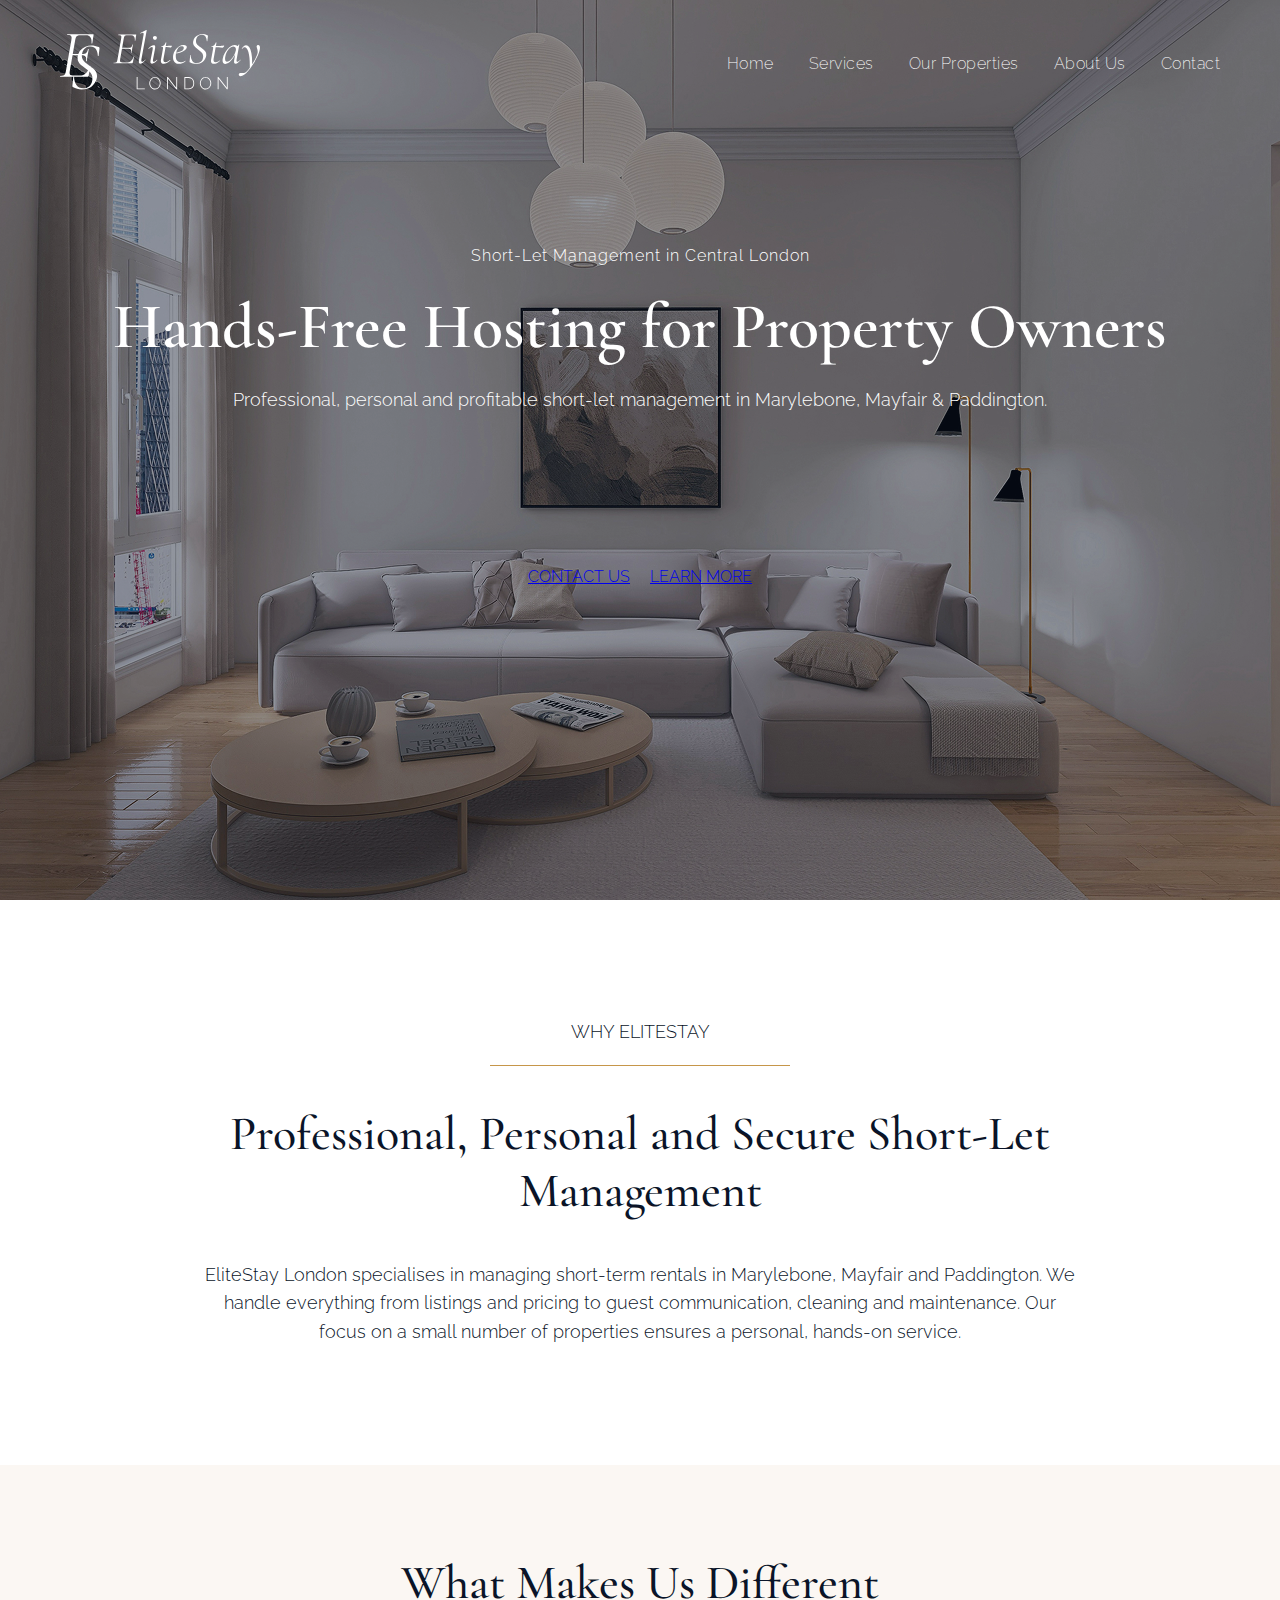
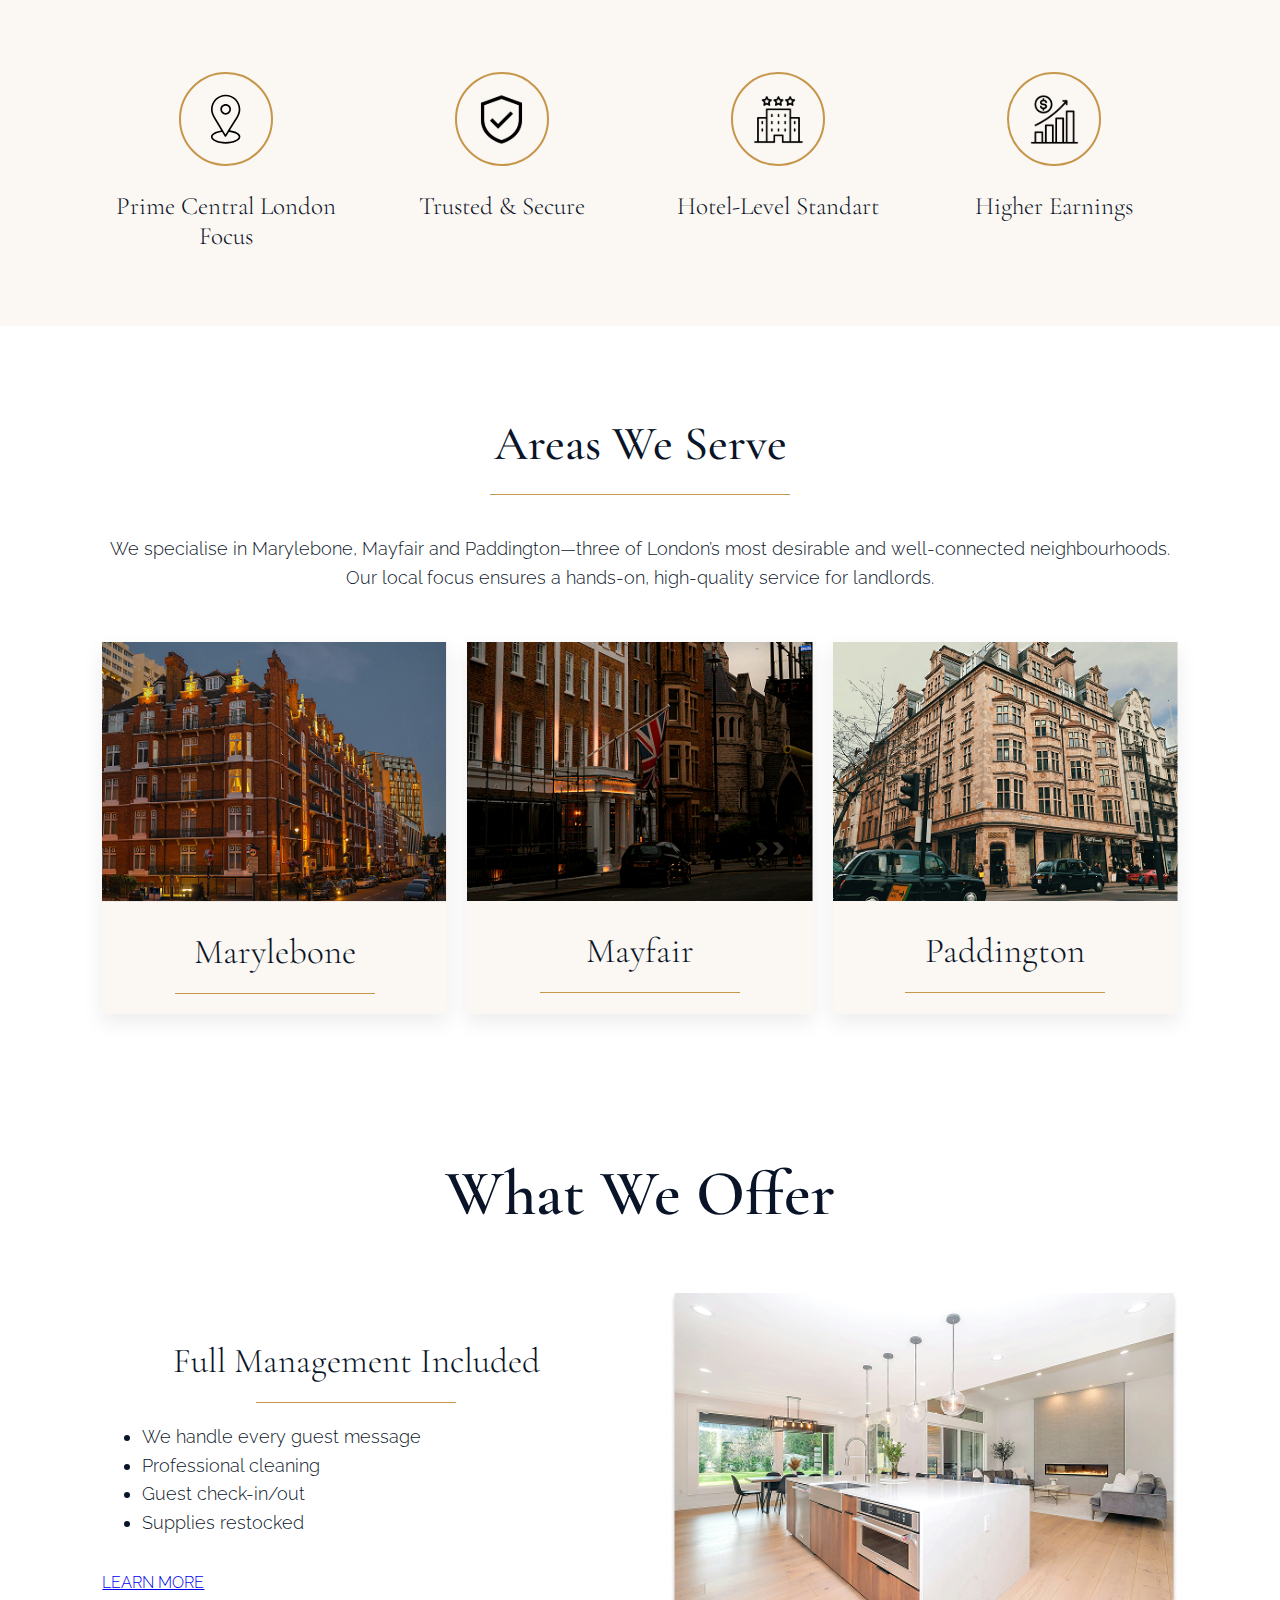
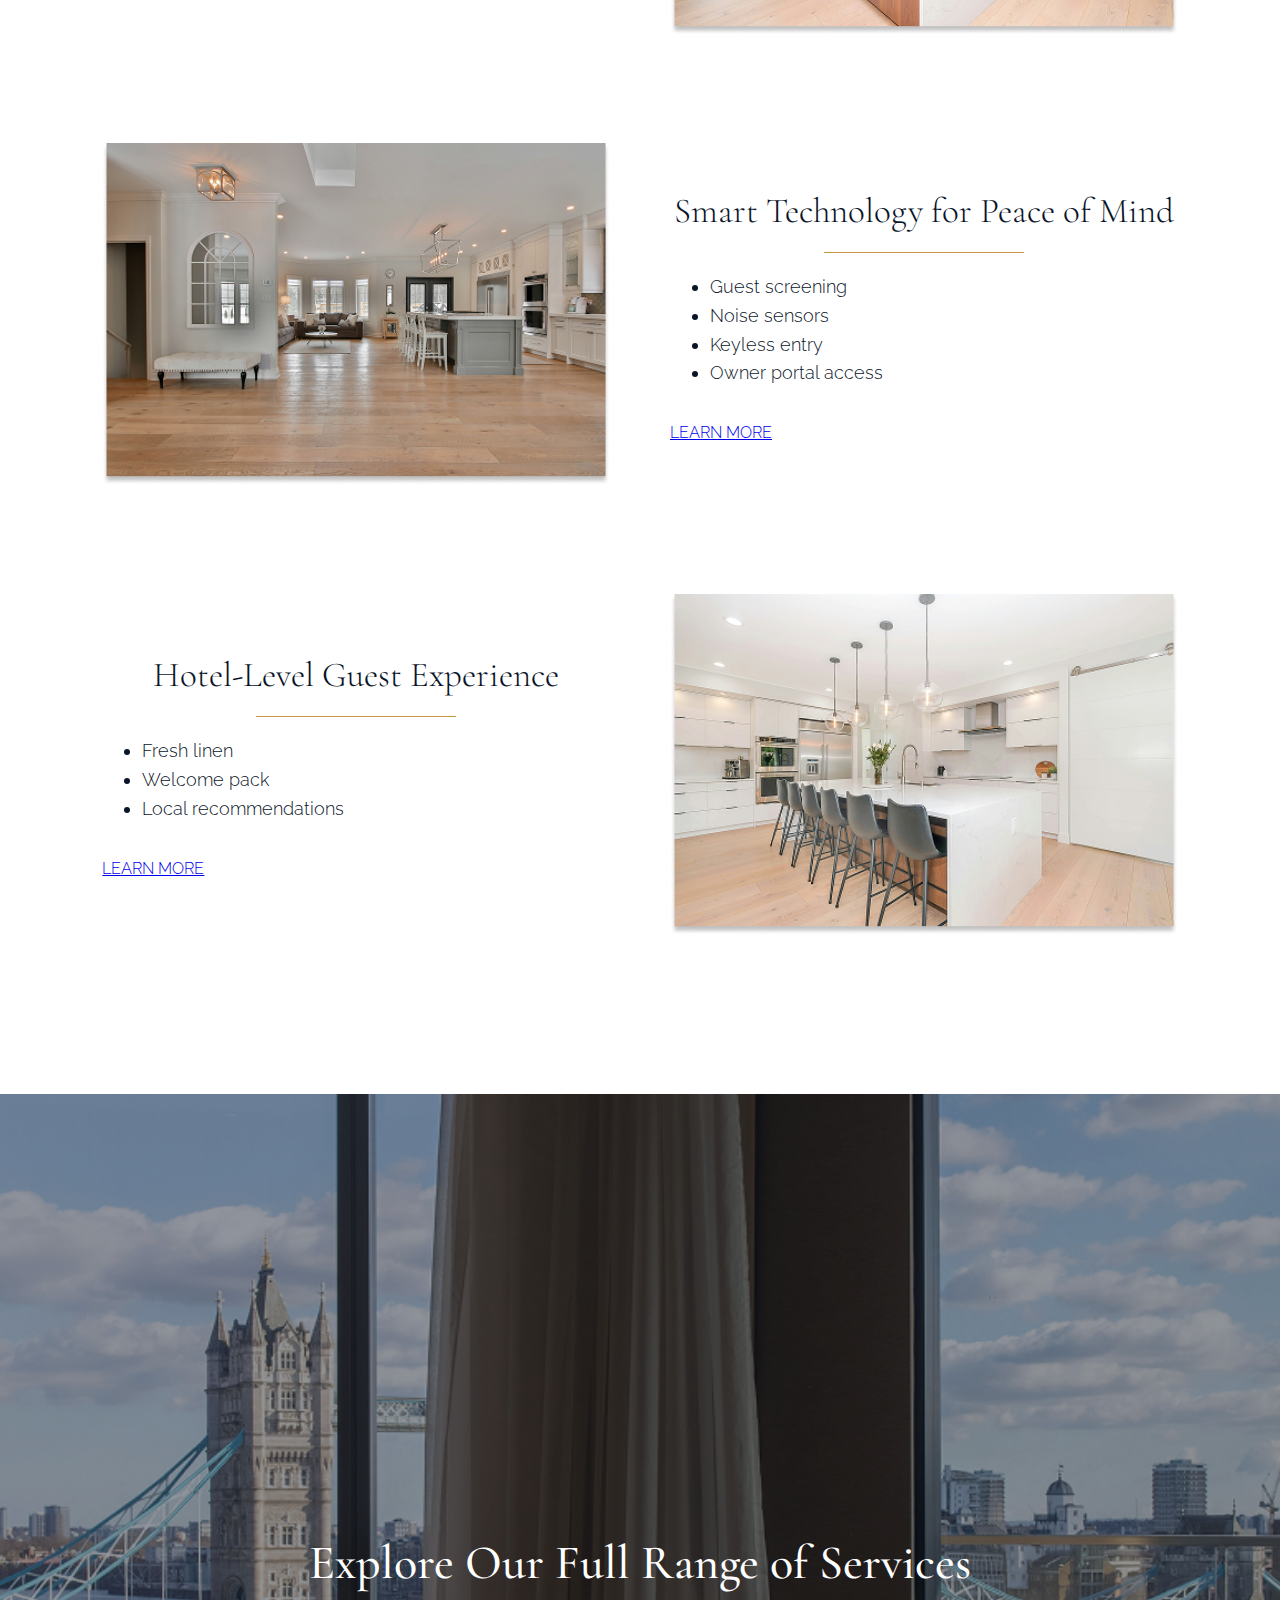
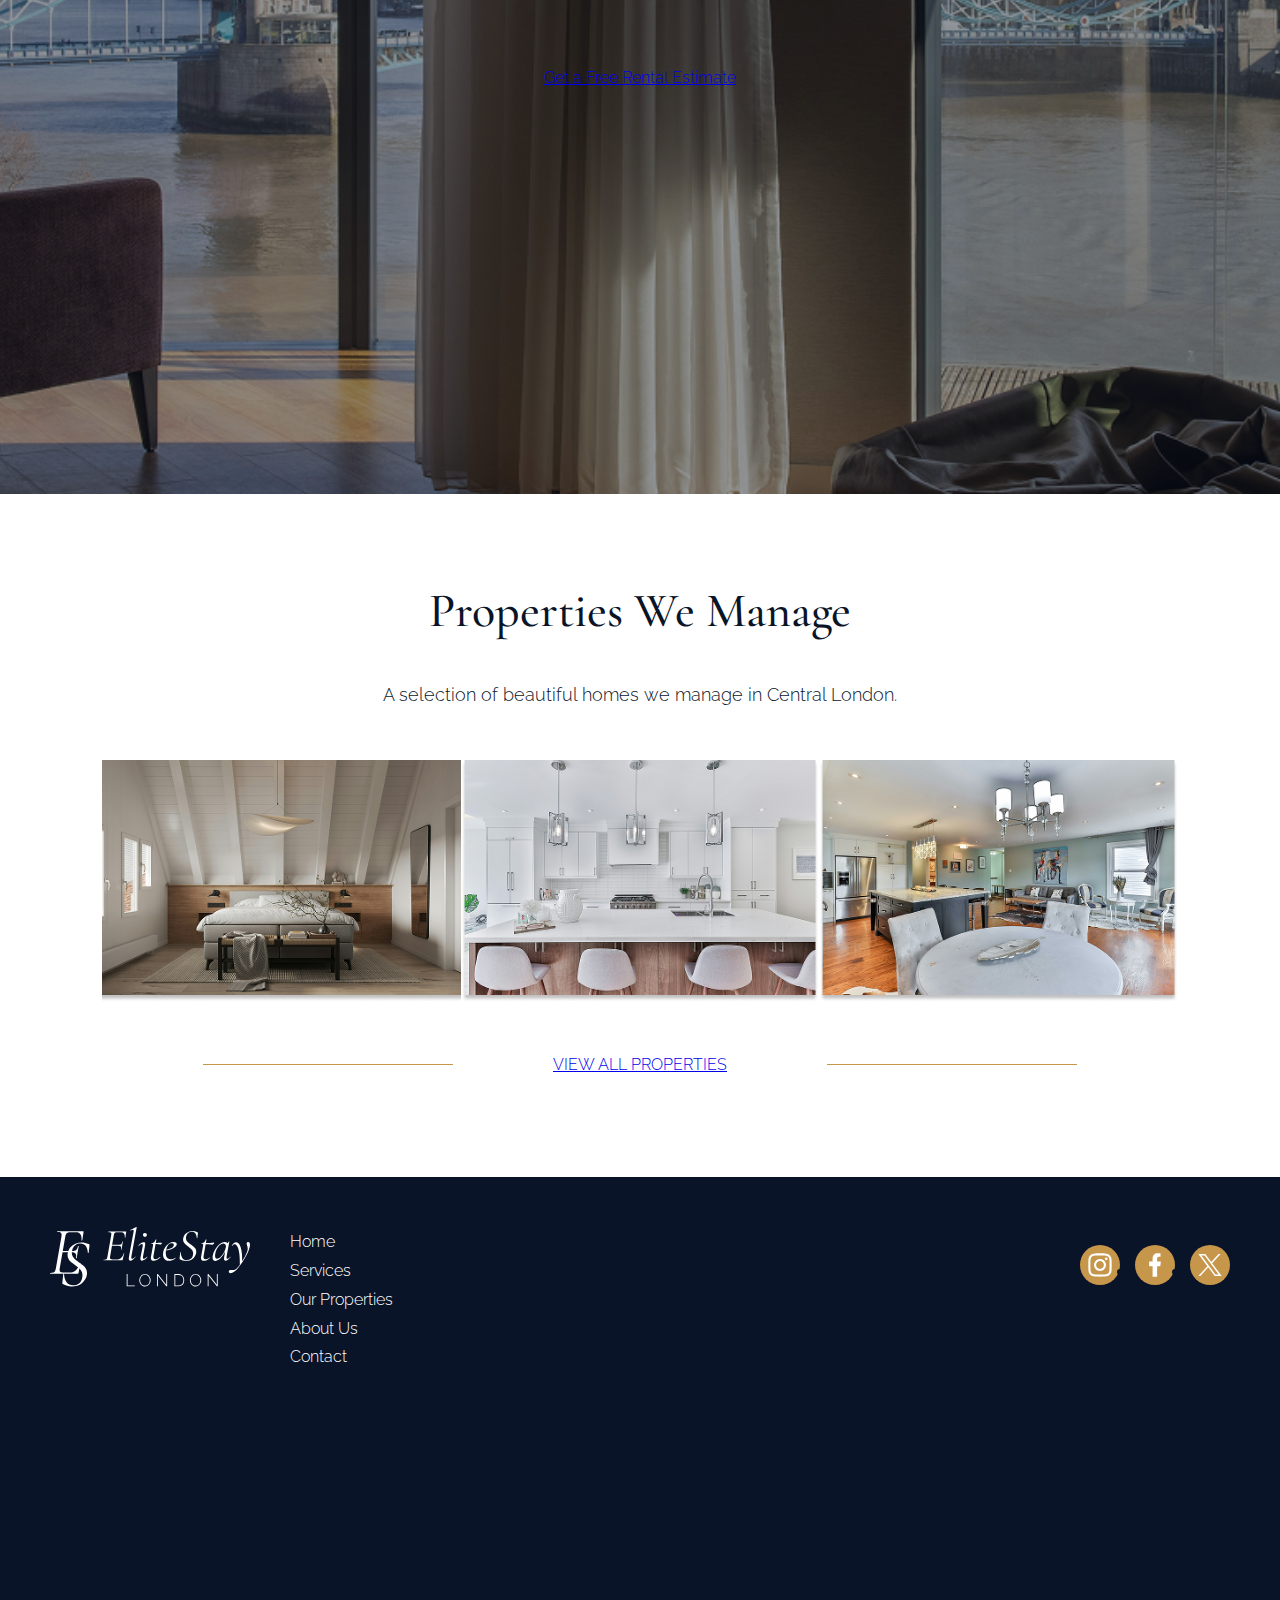
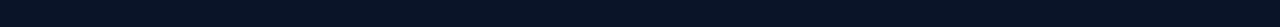
<file: index.html>
<!DOCTYPE html>
<html lang="en">
    <head>
        <meta charset="UTF-8" />
        <meta name="viewport" content="width=device-width, initial-scale=1.0">
        <title>EliteStay</title>
        <link rel="stylesheet" href="styles.css" />
        <link rel="preconnect" href="https://fonts.googleapis.com">
        <link rel="preconnect" href="https://fonts.gstatic.com" crossorigin>
        <link href="https://fonts.googleapis.com/css2?family=Cormorant+Garamond:ital,wght@0,300..700;1,300..700&family=Raleway:ital,wght@0,100..900;1,100..900&display=swap" rel="stylesheet">
    </head>
    <body>
        <header class="hero">
            <nav class="navbar">
              <a href="index.html"><img class="logo" src="assets/icons/logo.svg" /></a>
              <ul class="nav-links">
                <li><a href="index.html">Home</a></li>
                <li><a href="services.html">Services</a></li>
                <li><a href="properties.html">Our Properties</a></li>
                <li><a href="about.html">About Us</a></li>
                <li><a href="contact.html">Contact</a></li>
              </ul>
              <div class="hamburger" id="hamburger">
                &#9776;
              </div>
            </nav>
          
            <div class="hero-content">
              <p class="hero-label">Short-Let Management in Central London</p>
              <h1 class="hero-title">Hands-Free Hosting for Property Owners</h1>
              <p class="hero-subtitle">
                Professional, personal and profitable short-let management in Marylebone, Mayfair & Paddington.
              </p>
          
              <div class="hero-buttons">
                <a class="btn-primary" href="services.html">CONTACT US</a>
                <a class="btn-secondary" href="about.html">LEARN MORE</a>
              </div>
            </div>
          </header>
        <main>
            <section class="why-elitestay">
                <p class="why-elitestay-label">WHY ELITESTAY</p>
                <hr class="underline">
                <h2>Professional, Personal and Secure Short-Let Management</h2>
                <p class="intro">
                  EliteStay London specialises in managing short-term rentals in Marylebone, Mayfair and Paddington.
                  We handle everything from listings and pricing to guest communication, cleaning and maintenance.
                  Our focus on a small number of properties ensures a personal, hands-on service.
                </p>
            </section>
            <section class="features-section">
                <h2 class="features-title">What Makes Us Different</h2>
                <div class="features-container">
                    <div class="features-card">
                        <div class="feature-icon-wrap">
                            <img class="feature-icon" src="assets/icons/home/feature-1.svg" alt="">
                        </div>
                        <h3 class="feature-name">Prime Central London Focus</h3>
                    </div>
                    <div class="features-card">
                        <div class="feature-icon-wrap">
                            <img class="feature-icon" src="assets/icons/home/feature-2.svg" alt="">
                        </div>
                        <h3 class="feature-name">Trusted & Secure</h3>
                    </div>
                    <div class="features-card">
                        <div class="feature-icon-wrap">
                            <img class="feature-icon" src="assets/icons/home/feature-3.svg" alt="">
                        </div>
                        <h3 class="feature-name">Hotel-Level Standart</h3>
                    </div>
                    <div class="features-card">
                        <div class="feature-icon-wrap">
                            <img class="feature-icon" src="assets/icons/home/feature-4.svg" alt="">
                        </div>
                        <h3 class="feature-name">Higher Earnings</h3>
                    </div>
                </div>
            </section>
            <section class="areas-section">
                <div class="areas-text-container">
                    <h2 class="areas-section-title">Areas We Serve</h2>
                    <hr class="underline">
                    <p class="areas-text">We specialise in Marylebone, Mayfair and Paddington—three of London’s most desirable and well-connected neighbourhoods. Our local focus ensures a hands-on, high-quality service for landlords.</p>
                </div>
                <div class="areas-card-container">
                    <div class="areas-card">
                        <img class="area-img" src="assets/images/home/area-1.png" alt="" />
                        <h3 class="area-title">Marylebone</h3>
                        <hr class="area-underline">
                    </div>
                    <div class="areas-card">
                        <img class="area-img" src="assets/images/home/area-2.png" alt="" />
                        <h3 class="area-title">Mayfair</h3>
                        <hr class="area-underline">
                    </div>
                    <div class="areas-card">
                        <img class="area-img" src="assets/images/home/area-3.png" alt="" />
                        <h3 class="area-title">Paddington</h3>
                        <hr class="area-underline">
                    </div>
                </div>
            </section>
            <section class="offer-section">
                <h1 class="offer-section-title">What We Offer</h1>
                <div class="offer-row">
                    <div class="offer-text">
                        <h3>Full Management Included</h3>
                        <hr class="offer-underline">
                        <ul>
                            <li>We handle every guest message</li>
                            <li>Professional cleaning</li>
                            <li>Guest check-in/out</li>
                            <li>Supplies restocked</li>
                        </ul>
                        <a class="offer-link" href="services.html">LEARN MORE</a>
                    </div>
                    <div class="offer-img-container"><img class="offer-img" src="assets/images/home/offer-1.png" alt=""></div>
                </div>
                <div class="offer-row">
                    <div class="offer-img-container">
                        <img class="offer-img" src="assets/images/home/offer-2.png" alt="">
                    </div>
                    <div class="offer-text">
                        <h3>Smart Technology for Peace of Mind</h3>
                        <hr class="offer-underline">
                        <ul>
                            <li>Guest screening</li>
                            <li>Noise sensors</li>
                            <li>Keyless entry</li>
                            <li>Owner portal access</li>
                        </ul>
                        <a class="offer-link" href="services.html">LEARN MORE</a>
                    </div>
                </div>
                <div class="offer-row">
                    <div class="offer-text">
                        <h3>Hotel-Level Guest Experience</h3>
                        <hr class="offer-underline">
                        <ul>
                            <li>Fresh linen</li>
                            <li>Welcome pack</li>
                            <li>Local recommendations</li>
                        </ul>
                        <a class="offer-link" href="services.html">LEARN MORE</a>
                    </div>
                    <div class="offer-img-container">
                        <img class="offer-img" src="assets/images/home/offer-3.png" alt="">  
                    </div>
                </div>
            </section>
            <section class="CTA-section">
                <h2 class="CTA-title">Explore Our Full Range of Services</h2>
                <a class="CTA-link" href="services.html#calculator">Get a Free Rental Estimate</a>
            </section>
            <section class="examples-section">
                <h2 class="example-title">Properties We Manage</h2>
                <p>A selection of beautiful homes we manage in Central London.</p>
                <div class="examples-container">
                    <img src="assets/images/home/example-1.png" alt="">
                    <img src="assets/images/home/example-2.png" alt="">
                    <img src="assets/images/home/example-3.png" alt="">
                </div>
                <div class="examples-link-container">
                    <hr class="examples-underline">
                    <a class="examples-link" href="properties.html">VIEW ALL PROPERTIES</a>
                    <hr class="examples-underline">
                </div>
            </section>
        </main>
        <footer class="footer"> 
            <a href="index.html"><img class="footer-logo" src="assets/icons/logo.svg" /></a>
            <ul class="footer-nav-links">
                <li><a href="index.html">Home</a></li>
                <li><a href="services.html">Services</a></li>
                <li><a href="properties.html">Our Properties</a></li>
                <li><a href="about.html">About Us</a></li>
                <li><a href="contact.html">Contact</a></li>
              </ul>
              <ul class="footer-social-links">
                <li class="footer-social-item"><a class="footer-link" href="instagram.com"><img class="footer-icon" src="assets/icons/instagram.svg" alt="Instagram"></a></li>
                <li class="footer-social-item"><a class="footer-link" href="facebook.com"><img class="footer-icon" src="assets/icons/facebook.svg" alt="Facebook"></a></li>
                <li class="footer-social-item"><a class="footer-link" href="twitter.com"><img class="footer-icon" src="assets/icons/twitter.svg" alt="Twitter"></a></li>
              </ul>
        </footer>
    </body>
    <script>
        const hamburger = document.getElementById("hamburger");
        const navLinks = document.querySelector(".nav-links");
      
        hamburger.addEventListener("click", () => {
          navLinks.classList.toggle("active");
        });
      </script>
</html>
</file>
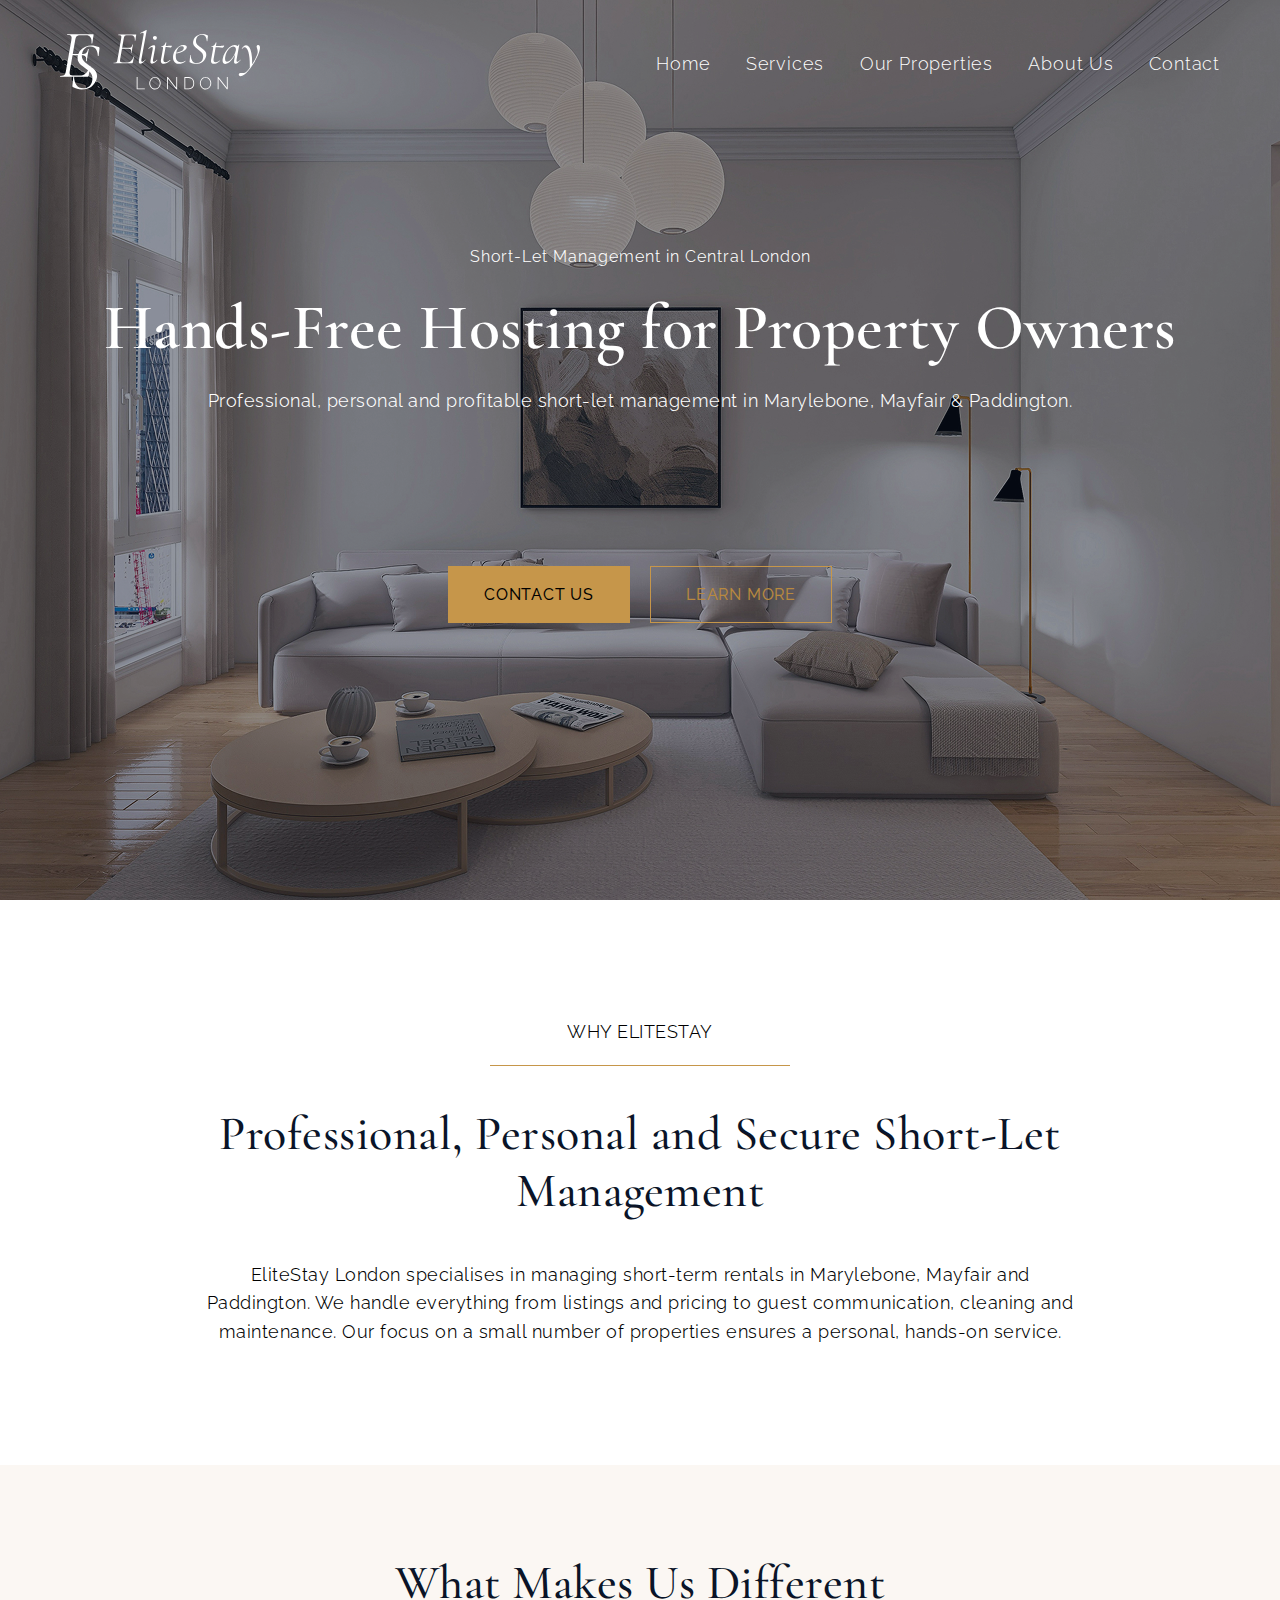
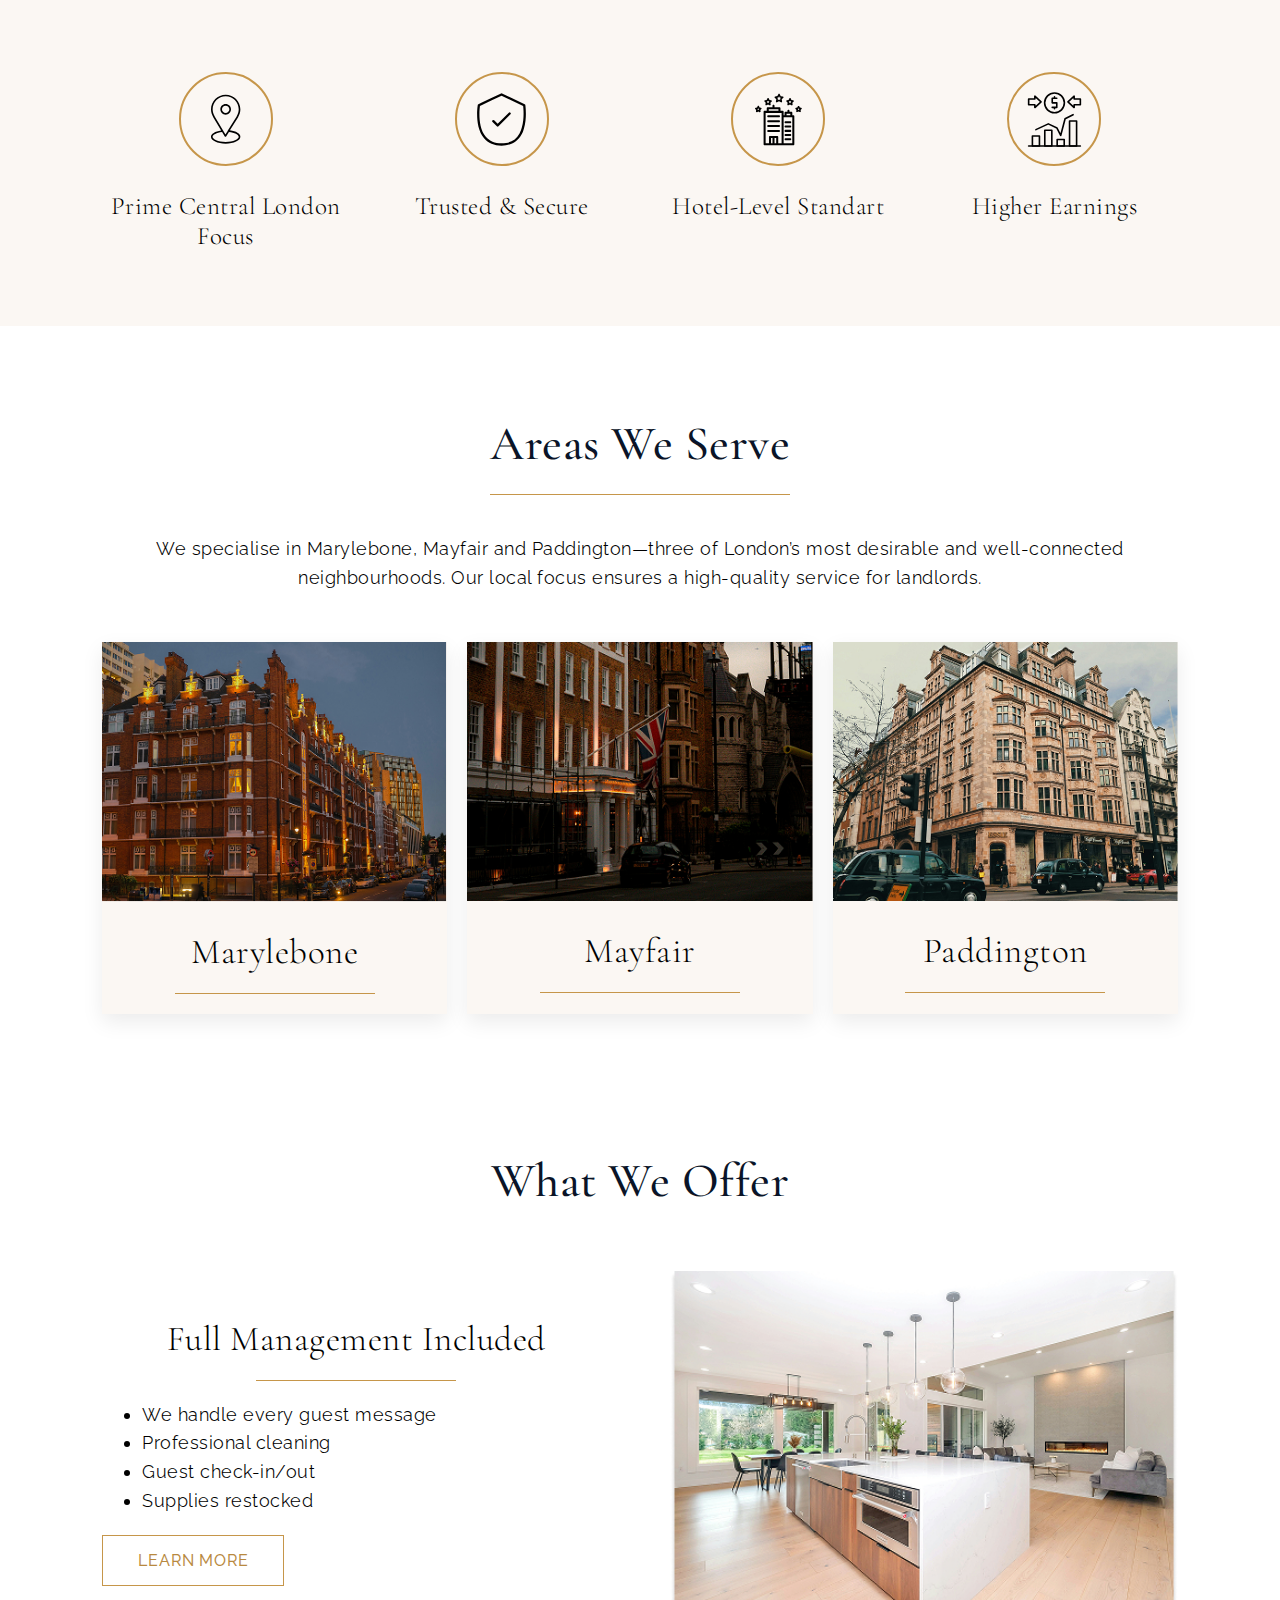
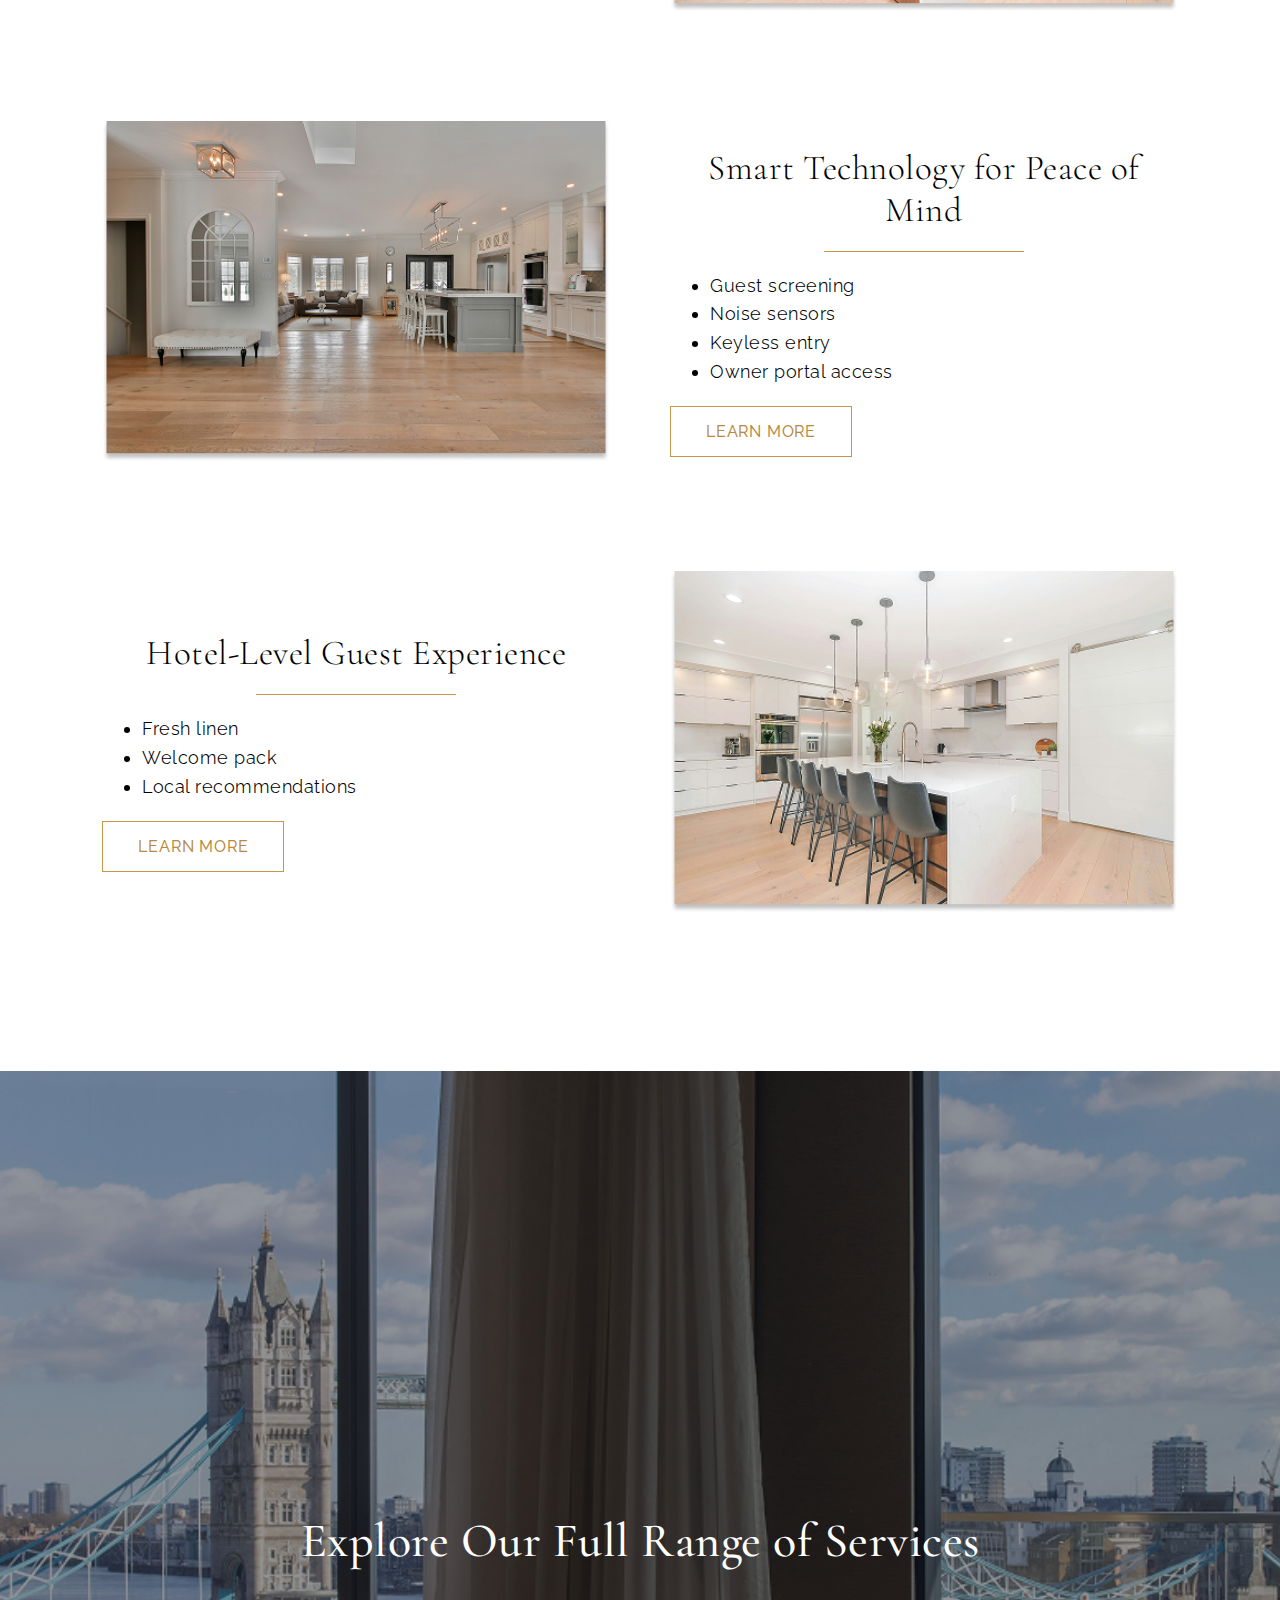
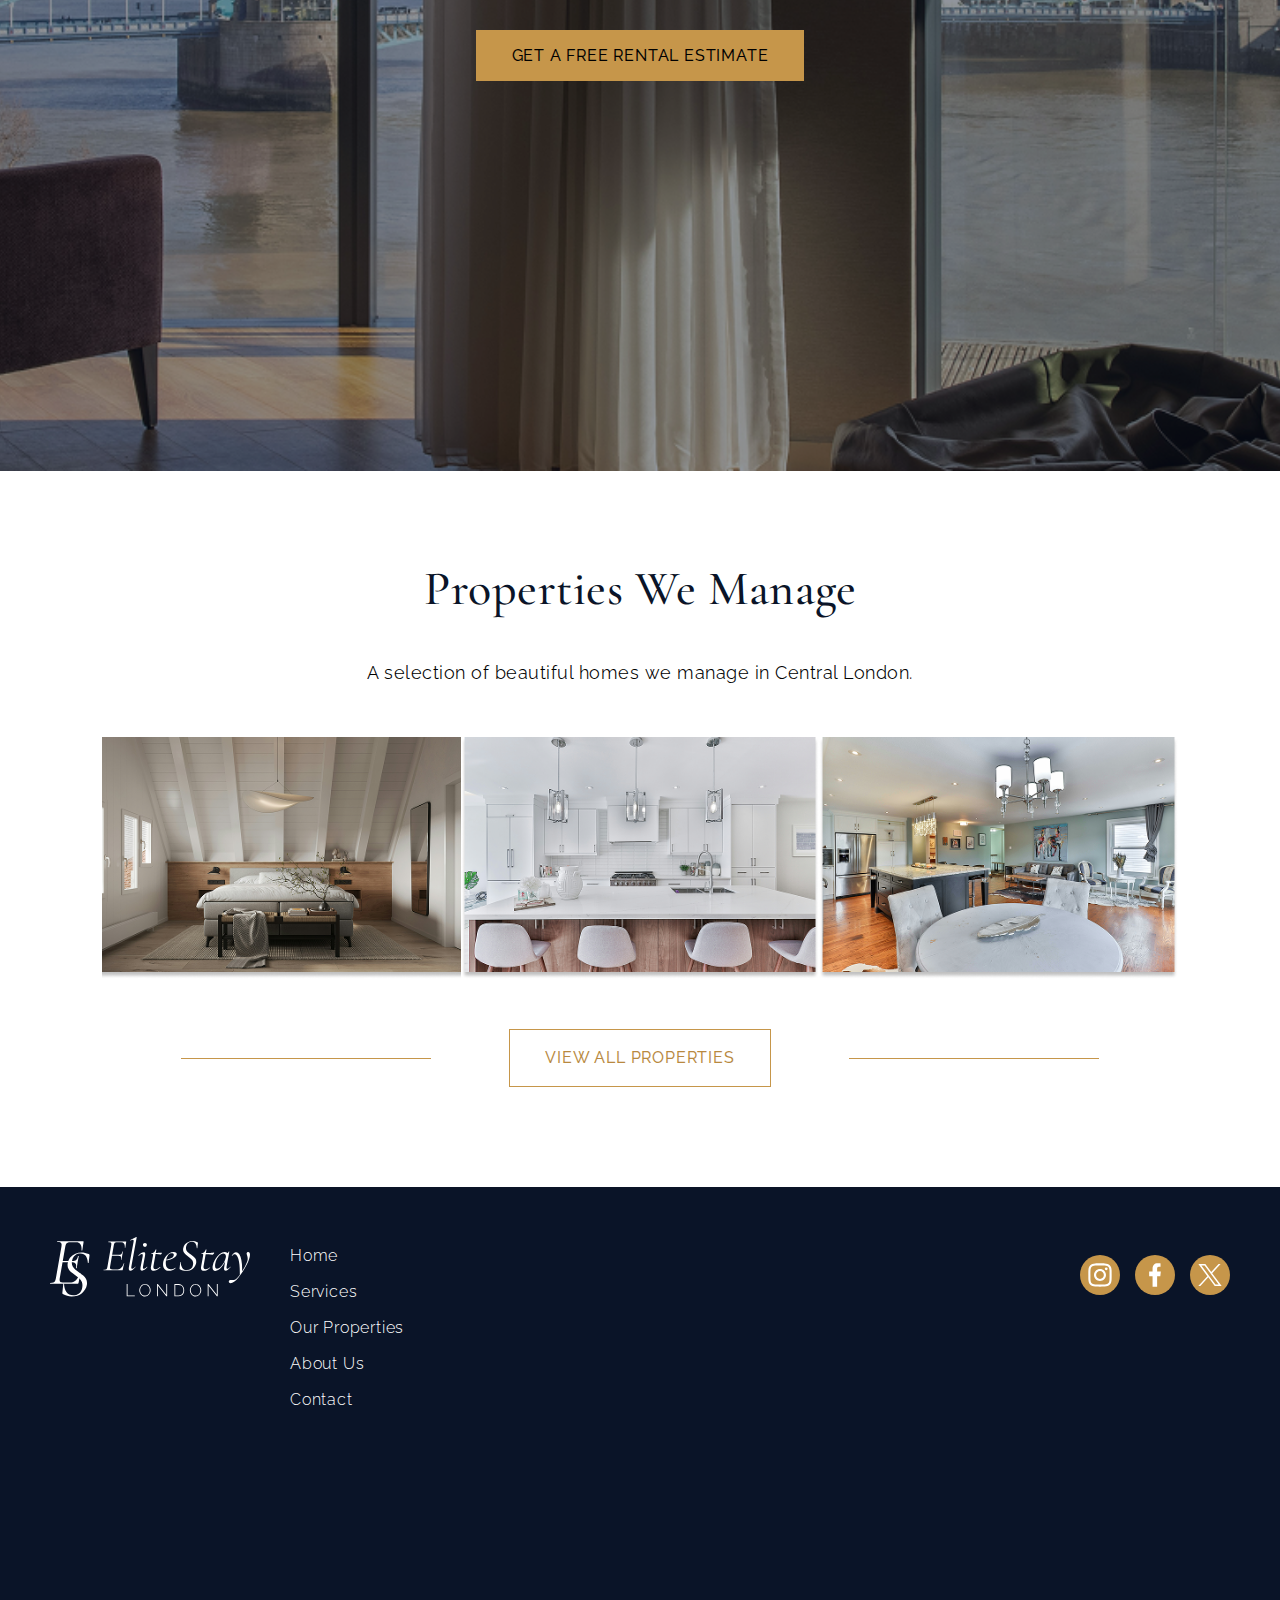
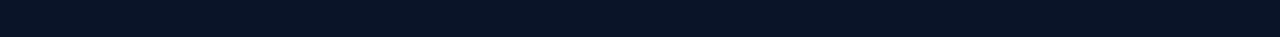
<file: web_design/index.html>
<!DOCTYPE html>
<html lang="en">
    <head>
        <meta charset="UTF-8" />
        <meta name="viewport" content="width=device-width, initial-scale=1.0">
        <title>EliteStay</title>
        <link rel="stylesheet" href="styles.css" />
        <link rel="preconnect" href="https://fonts.googleapis.com">
        <link rel="preconnect" href="https://fonts.gstatic.com" crossorigin>
        <link href="https://fonts.googleapis.com/css2?family=Cormorant+Garamond:ital,wght@0,300..700;1,300..700&family=Raleway:ital,wght@0,100..900;1,100..900&display=swap" rel="stylesheet">
    </head>

    <body>

        <header class="hero">

            <!------ Navigation Bar ------>
            <nav class="navbar">
              <a href="index.html"><img class="logo" src="assets/icons/logo.svg" alt="EliteStay London logo"/></a>
              <ul class="nav-links">
                <li><a href="index.html">Home</a></li>
                <li><a href="services.html">Services</a></li>
                <li><a href="properties.html">Our Properties</a></li>
                <li><a href="about.html">About Us</a></li>
                <li><a href="contact.html">Contact</a></li>
              </ul>
              <div class="hamburger" id="hamburger">
                &#9776;
              </div>
            </nav>

            <!------ Hero Section ------>
            <div class="hero-content">
              <p class="hero-label">Short-Let Management in Central London</p>
              <h1 class="hero-title">Hands-Free Hosting for Property Owners</h1>
              <p class="hero-subtitle">
                Professional, personal and profitable short-let management in Marylebone, Mayfair & Paddington.
              </p>
          
              <div class="hero-buttons">
                <a class="link" href="services.html">CONTACT US</a>
                <a class="link-border" href="about.html">LEARN MORE</a>
              </div>
            </div>
          </header>

        <main>

            <!------ Why EliteStay London Section ------>
            <section class="why-elitestay">
                <p class="why-elitestay-label">WHY ELITESTAY</p>
                <hr class="underline">
                <h2>Professional, Personal and Secure Short-Let Management</h2>
                <p class="intro">
                  EliteStay London specialises in managing short-term rentals in Marylebone, Mayfair and Paddington.
                  We handle everything from listings and pricing to guest communication, cleaning and maintenance.
                  Our focus on a small number of properties ensures a personal, hands-on service.
                </p>
            </section>

            <!------ What Makes Us Different Section ------>
            <section class="features-section">
                <h2 class="features-title">What Makes Us Different</h2>
                <div class="features-container">
                    <div class="features-card">
                        <div class="feature-icon-wrap">
                            <!-- Icon source: Freeicons.io -->
                            <img class="feature-icon" src="assets/icons/home/feature-1.svg" alt="Icon representing location focus">
                        </div>
                        <h3 class="feature-name">Prime Central London Focus</h3>
                    </div>
                    <div class="features-card">
                        <div class="feature-icon-wrap">
                            <!-- Icon source: Freeicons.io -->
                            <img class="feature-icon" src="assets/icons/home/feature-2.svg" alt="Icon representing trust and secure">
                        </div>
                        <h3 class="feature-name">Trusted & Secure</h3>
                    </div>
                    <div class="features-card">
                        <div class="feature-icon-wrap">
                            <!-- Icon source: Freeicons.io -->
                            <img class="feature-icon" src="assets/icons/home/feature-3.svg" alt="Icon representing hotel-standart service">
                        </div>
                        <h3 class="feature-name">Hotel-Level Standart</h3>
                    </div>
                    <div class="features-card">
                        <div class="feature-icon-wrap">
                            <!-- Icon source: Freeicons.io -->
                            <img class="feature-icon" src="assets/icons/home/feature-4.svg" alt="Icon representing higher earnings">
                        </div>
                        <h3 class="feature-name">Higher Earnings</h3>
                    </div>
                </div>
            </section>

            <!------ Areas We Serve Section ------>
            <section class="areas-section">
                <div class="areas-text-container">
                    <h2 class="areas-section-title">Areas We Serve</h2>
                    <hr class="underline">
                    <p class="areas-text">We specialise in Marylebone, Mayfair and Paddington—three of London’s most desirable and well-connected neighbourhoods. Our local focus ensures a high-quality service for landlords.</p>
                </div>
                <div class="areas-card-container">
                    <div class="areas-card">
                        <!-- Image source: Unsplash -->
                        <img class="area-img" src="assets/images/home/area-1.png" alt="An image of Marylebone area" />
                        <h3 class="area-title">Marylebone</h3>
                        <hr class="area-underline">
                    </div>
                    <div class="areas-card">
                        <!-- Image source: Unsplash -->
                        <img class="area-img" src="assets/images/home/area-2.png" alt="An image of Mayfair area" />
                        <h3 class="area-title">Mayfair</h3>
                        <hr class="area-underline">
                    </div>
                    <div class="areas-card">
                        <!-- Image source: Unsplash -->
                        <img class="area-img" src="assets/images/home/area-3.png" alt="An image of Paddington area" />
                        <h3 class="area-title">Paddington</h3>
                        <hr class="area-underline">
                    </div>
                </div>
            </section>

            <!------ What We Offer Section ------>
            <section class="offer-section">
                <h2 class="offer-section-title">What We Offer</h2>
                <div class="offer-row">
                    <div class="offer-text">
                        <h3>Full Management Included</h3>
                        <hr class="offer-underline">
                        <ul>
                            <li>We handle every guest message</li>
                            <li>Professional cleaning</li>
                            <li>Guest check-in/out</li>
                            <li>Supplies restocked</li>
                        </ul>
                        <a class="link-border" href="services.html">LEARN MORE</a>
                    </div>
                    <div class="offer-img-container">
                        <!-- Image source: Unsplash -->
                        <img class="offer-img" src="assets/images/home/offer-1.png" alt="Elegant kitchen with the background view of living space and garden">
                    </div>
                </div>
                <div class="offer-row">
                    <div class="offer-img-container">
                        <!-- Image source: Unsplash -->
                        <img class="offer-img" src="assets/images/home/offer-2.png" alt="Calm and elegant interior of living area and kitchen">
                    </div>
                    <div class="offer-text">
                        <h3>Smart Technology for Peace of Mind</h3>
                        <hr class="offer-underline">
                        <ul>
                            <li>Guest screening</li>
                            <li>Noise sensors</li>
                            <li>Keyless entry</li>
                            <li>Owner portal access</li>
                        </ul>
                        <a class="link-border" href="services.html">LEARN MORE</a>
                    </div>
                </div>
                <div class="offer-row">
                    <div class="offer-text">
                        <h3>Hotel-Level Guest Experience</h3>
                        <hr class="offer-underline">
                        <ul>
                            <li>Fresh linen</li>
                            <li>Welcome pack</li>
                            <li>Local recommendations</li>
                        </ul>
                        <a class="link-border" href="services.html">LEARN MORE</a>
                    </div>
                    <div class="offer-img-container">
                        <!-- Image source: Unsplash -->
                        <img class="offer-img" src="assets/images/home/offer-3.png" alt="Light kitchen in white colours for short-term rentals">  
                    </div>
                </div>
            </section>

            <!------ CTA Section ------>
            <section class="CTA-section">
                <h2 class="CTA-title">Explore Our Full Range of Services</h2>
                <a class="link" href="services.html#calculator">Get a Free Rental Estimate</a>
            </section>

            <!------ Properties We Manage Section ------>
            <section class="examples-section">
                <h2 class="example-title">Properties We Manage</h2>
                <p>A selection of beautiful homes we manage in Central London.</p>
                <div class="examples-container">
                    <!-- Image source: Unsplash -->
                    <img src="assets/images/home/example-1.png" alt="Elegant bedroom in a managed short-let property in Mayfair">
                    <!-- Image source: Unsplash -->
                    <img src="assets/images/home/example-2.png" alt="Bright kitchen area in a central London short-term rental">
                    <!-- Image source: Unsplash -->
                    <img src="assets/images/home/example-3.png" alt="Open-plan living space in a professionally managed London property">
                </div>
                <div class="examples-link-container">
                    <hr class="examples-underline">
                    <a class="link-border" href="properties.html">VIEW ALL PROPERTIES</a>
                    <hr class="examples-underline">
                </div>
            </section>

        </main>

        <!------ Footer ------>
        <footer class="footer"> 
            <a href="index.html"><img class="footer-logo" src="assets/icons/logo.svg" alt="EliteStay London logo"/></a>
            <ul class="footer-nav-links">
                <li><a href="index.html">Home</a></li>
                <li><a href="services.html">Services</a></li>
                <li><a href="properties.html">Our Properties</a></li>
                <li><a href="about.html">About Us</a></li>
                <li><a href="contact.html">Contact</a></li>
              </ul>
              <ul class="footer-social-links">
                <li class="footer-social-item">
                    <a class="footer-link" href="instagram.com">
                        <!-- Icon source: Freeicons.io -->
                        <img class="footer-icon" src="assets/icons/instagram.svg" alt="Instagram icon">
                    </a>
                </li>
                <li class="footer-social-item">
                    <a class="footer-link" href="facebook.com">
                        <!-- Icon source: Freeicons.io -->
                        <img class="footer-icon" src="assets/icons/facebook.svg" alt="Facebook icon">
                    </a>
                </li>
                <li class="footer-social-item">
                    <a class="footer-link" href="twitter.com">
                        <!-- Icon source: Freeicons.io -->
                        <img class="footer-icon" src="assets/icons/twitter.svg" alt="Twitter icon">
                    </a>
                </li>
              </ul>
        </footer>

        <!------ Menu Button ------>
        <script>
            const hamburger = document.getElementById("hamburger");
            const navLinks = document.querySelector(".nav-links");
          
            hamburger.addEventListener("click", () => {
              navLinks.classList.toggle("active");
            });
          </script>

    </body>
</html>
</file>
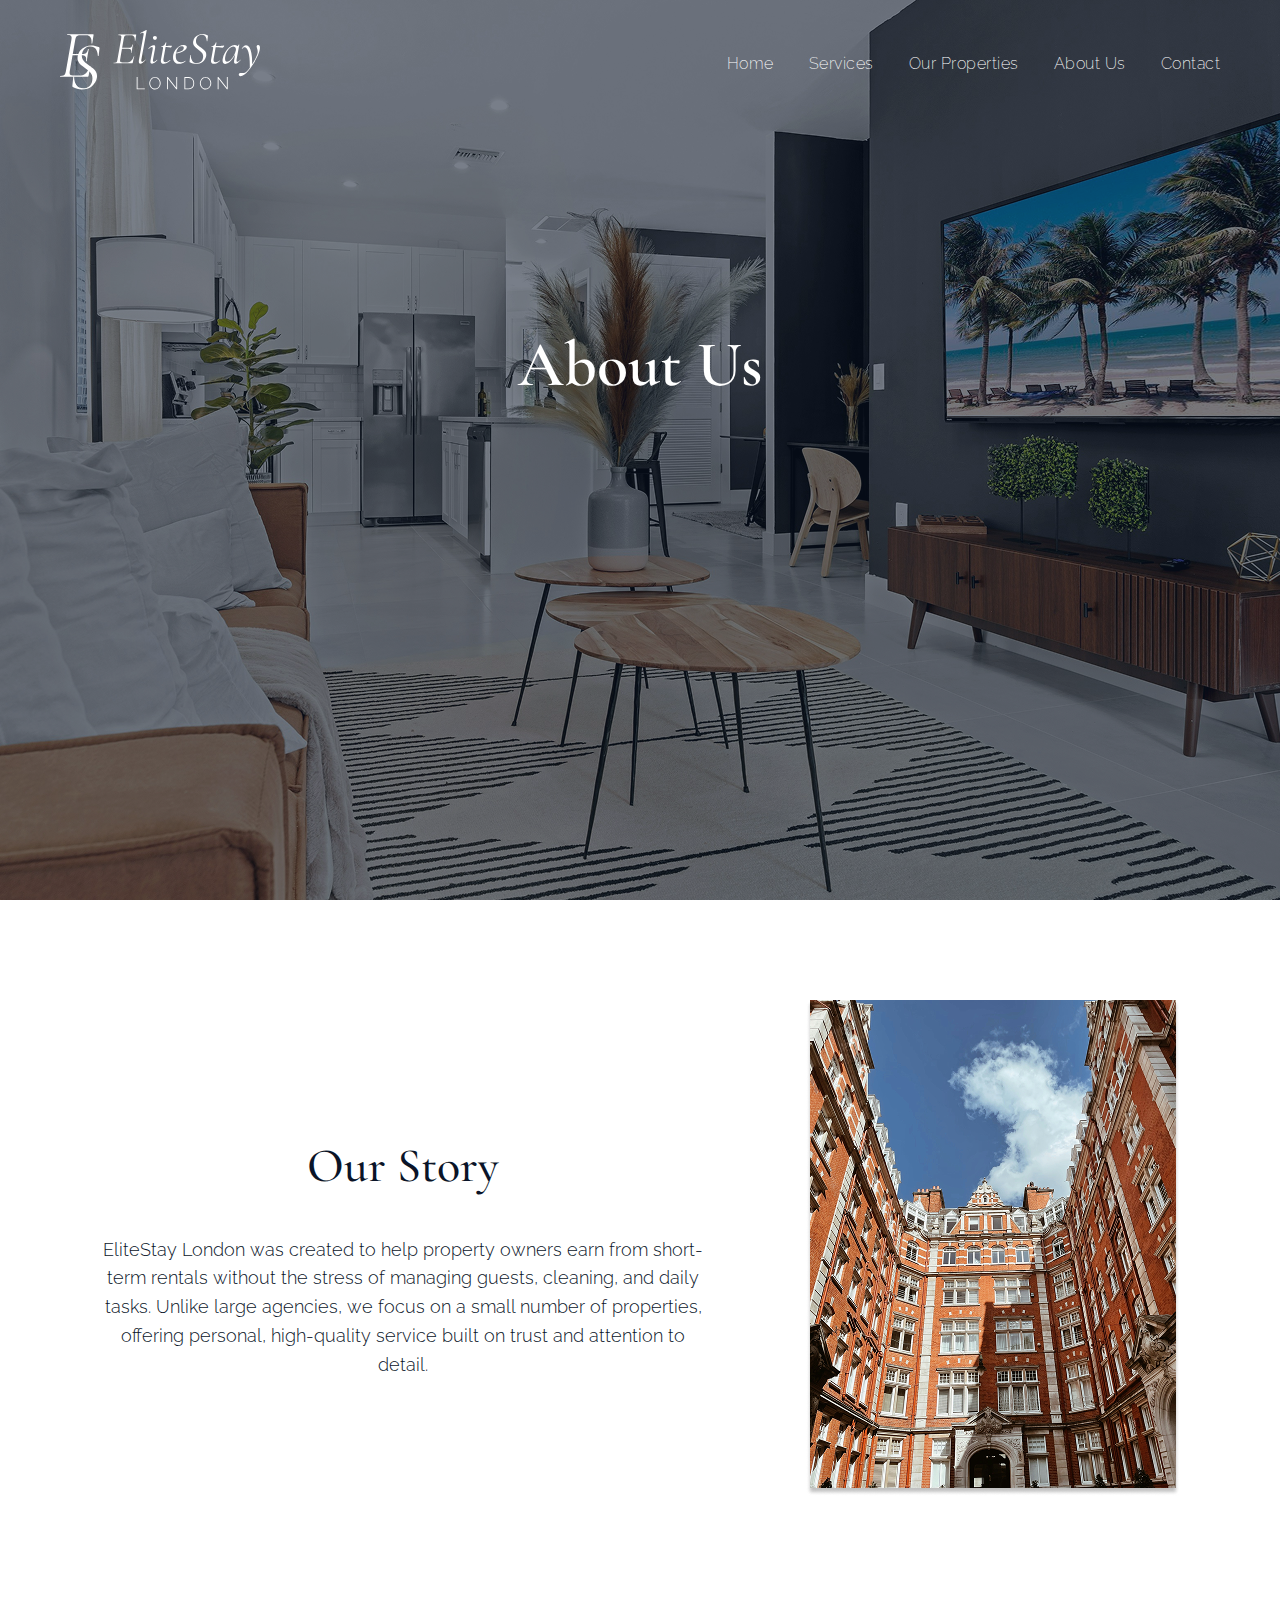
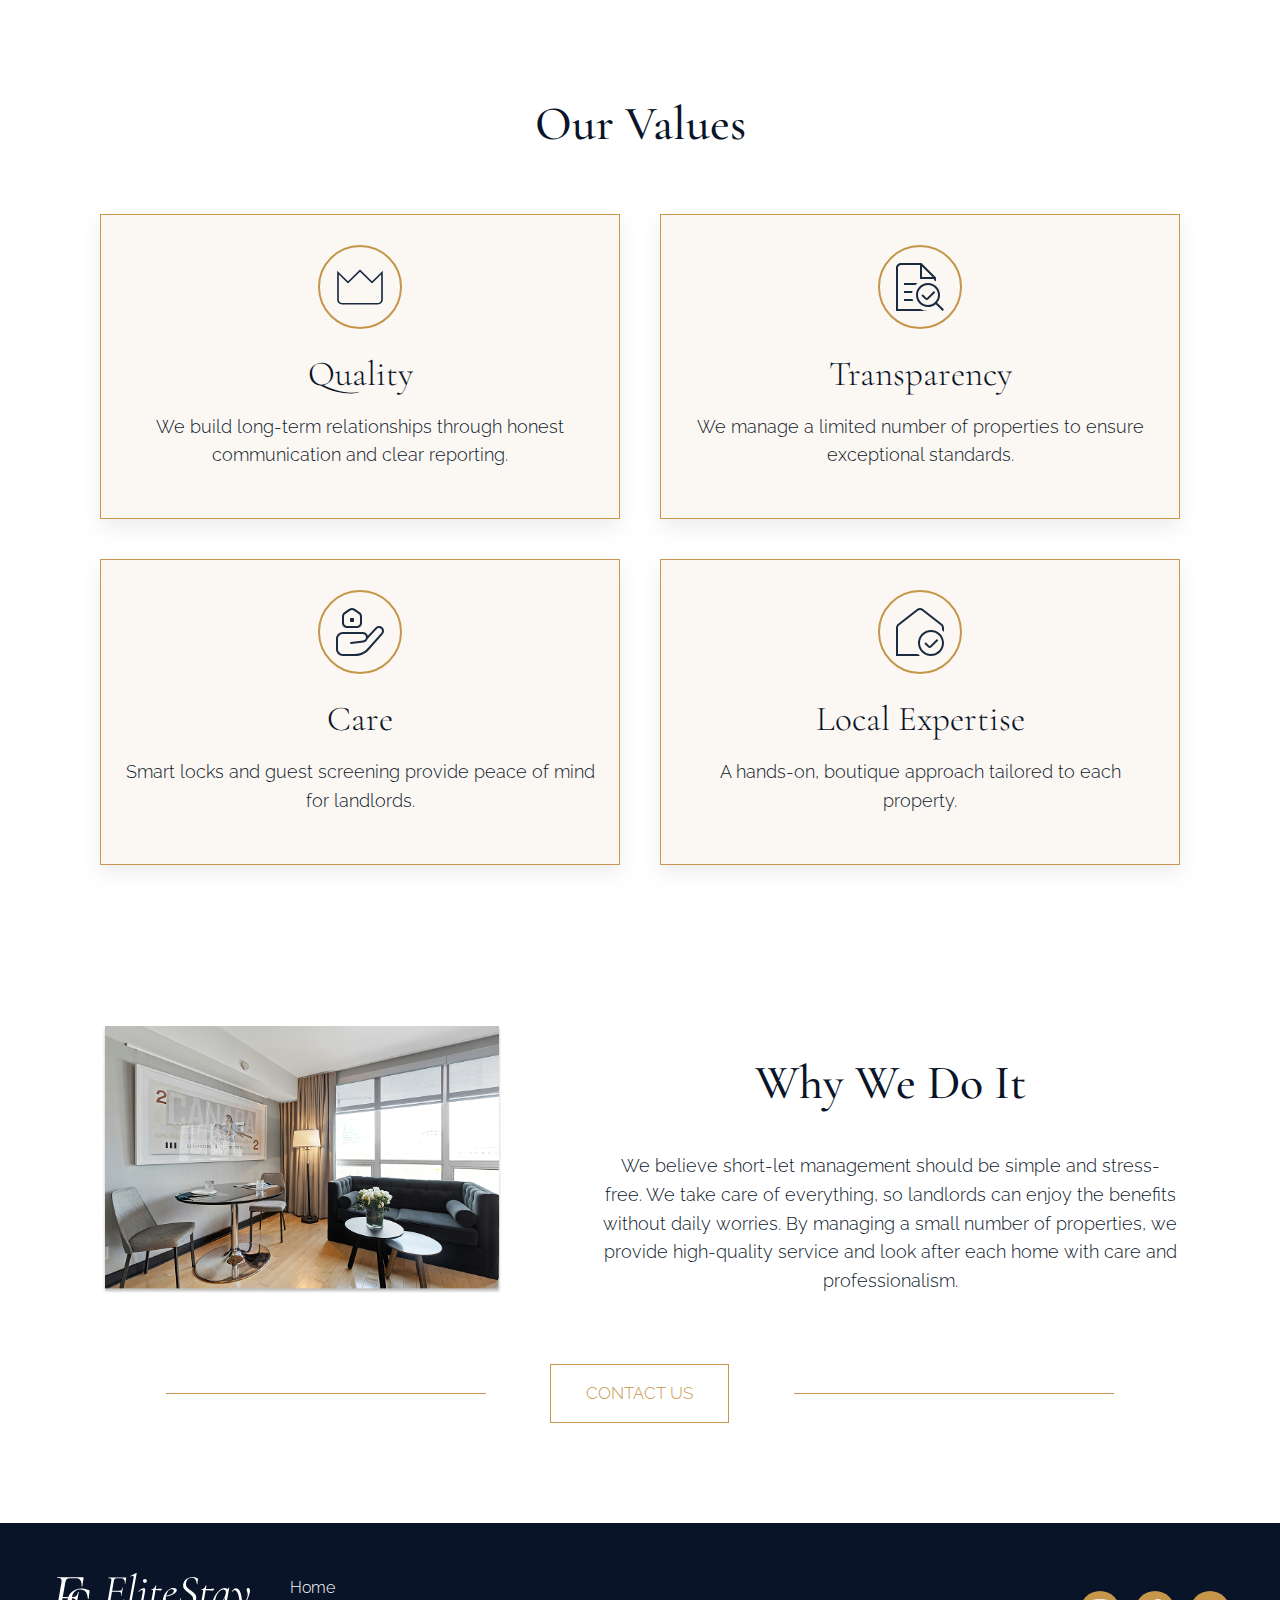
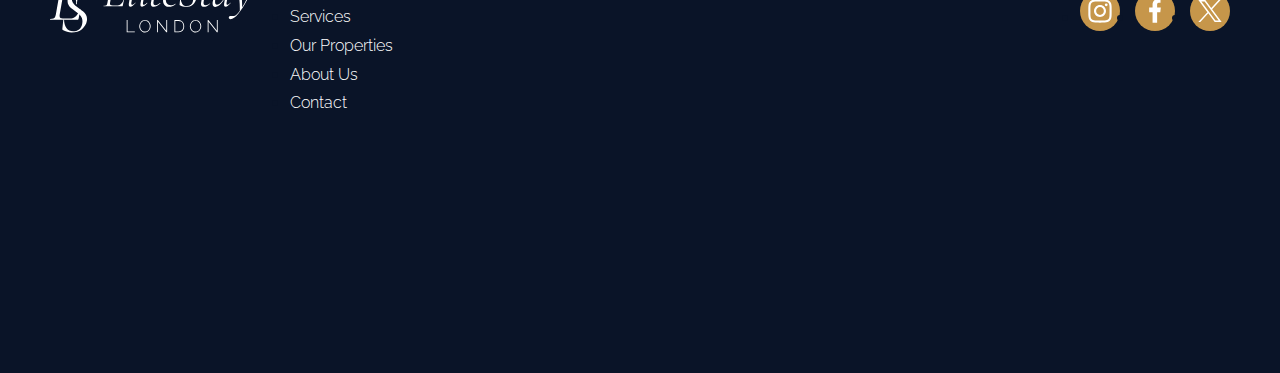
<file: about.html>
<!DOCTYPE html>
<html lang="en">
<head>
    <meta charset="UTF-8" />
    <meta name="viewport" content="width=device-width, initial-scale=1.0">
    <title>EliteStay About Us</title>
    <link rel="stylesheet" href="styles.css" />
    <link rel="preconnect" href="https://fonts.googleapis.com">
    <link rel="preconnect" href="https://fonts.gstatic.com" crossorigin>
    <link href="https://fonts.googleapis.com/css2?family=Cormorant+Garamond:ital,wght@0,300..700;1,300..700&family=Raleway:ital,wght@0,100..900;1,100..900&display=swap" rel="stylesheet">
</head>

<body>

    <header class="about-hero">

        <!------ Navigation Bar ------>
        <nav class="navbar">
            <a href="index.html"><img class="logo" src="assets/icons/logo.svg" alt="EliteStay London logo"/></a>
            <ul class="nav-links">
              <li><a href="index.html">Home</a></li>
              <li><a href="services.html">Services</a></li>
              <li><a href="properties.html">Our Properties</a></li>
              <li><a href="about.html">About Us</a></li>
              <li><a href="contact.html">Contact</a></li>
            </ul>
            <div class="hamburger" id="hamburger">
              &#9776;
            </div>
        </nav>

        <!------ Hero Section ------>
            <h1 class="about-title">About Us</h1>
    </header>

    <main>

        <!------ Our Story Section ------>
        <section class="story-section">
            <div class="story-container">
                <h2>Our Story</h2>
                <p class="story-text">
                    EliteStay London was created to help property owners earn from short-term rentals without the stress of managing guests, cleaning, and daily tasks. Unlike large agencies, we focus on a small number of properties, offering personal, high-quality service built on trust and attention to detail.
                </p>
            </div>  
            <!-- Image source: Unsplash -->
            <img class="story-img" src="assets/images/about/img-story.png" alt="A tall building with a sky background" />
        </section>

        <!------ Our Values Section ------>
        <section class="values-section">
            <div class="values-container">
              <h2 class="values-title">Our Values</h2>
              <div class="values-grid">
                <div class="value-card">
                  <div class="value-icon-wrap">
                    <!-- Icon source: Freeicons.io -->
                  <img class="value-icon" src="assets/icons/about/quality.svg" alt="Quality icon">
                  </div>
                  <h3 class="value-heading">Quality</h3>
                  <p class="value-text">
                    We build long-term relationships through honest communication and clear reporting.
                  </p>
                </div>
          
                <div class="value-card">
                  <div class="value-icon-wrap">
                    <!-- Icon source: Freeicons.io -->
                    <img class="value-icon" src="assets/icons/about/transparency.svg" alt="Transparency icon">
                  </div>
                  <h3 class="value-heading">Transparency</h3>
                  <p class="value-text">
                    We manage a limited number of properties to ensure exceptional standards.
                  </p>
                </div>
          
                <div class="value-card">
                  <div class="value-icon-wrap">
                    <!-- Icon source: Freeicons.io -->
                  <img class="value-icon" src="assets/icons/about/care.svg" alt="Care icon">
                  </div>
                  <h3 class="value-heading">Care</h3>
                  <p class="value-text">
                    Smart locks and guest screening provide peace of mind for landlords.
                  </p>
                </div>
          
                <div class="value-card">
                  <div class="value-icon-wrap">
                    <!-- Icon source: Freeicons.io -->
                  <img class="value-icon" src="assets//icons/about/local.svg" alt="Local Expertise icon">
                  </div>
                  <h3 class="value-heading">Local Expertise</h3>
                  <p class="value-text">
                    A hands-on, boutique approach tailored to each property.
                  </p>

                </div>
              </div>
            </div>
        </section>

        <!------ Why We Do It Section ------>
        <section class="why-do-section">
            <div class="why-do-container">
                <div class="wrap-why-img">
                    <!-- Image source: Unsplash -->
                    <img class="why-do-img" src="assets/images/about/img-why-do.png" alt="Comfortable rest area with dark sofa" />
                    </div>
                    <div class="why-do-text">
                        <h2>Why We Do It</h2>
                        <p>
                            We believe short-let management should be simple and stress-free. We take care of everything, so landlords can enjoy the benefits without daily worries. By managing a small number of properties, we provide high-quality service and look after each home with care and professionalism.
                        </p>
                    </div>
            </div>
            <div class="why-btn-container">
                <hr class="why-do-underline">
                <a class="link-border" href="contact.html">CONTACT US</a>
                <hr class="why-do-underline">
            </div>
        </section>
          
    </main>

    <!------ Footer ------>
    <footer class="footer"> 
        <a href="index.html"><img class="footer-logo" src="assets/icons/logo.svg" alt="EliteStay London logo"/></a>
        <ul class="footer-nav-links">
            <li><a href="index.html">Home</a></li>
            <li><a href="services.html">Services</a></li>
            <li><a href="properties.html">Our Properties</a></li>
            <li><a href="about.html">About Us</a></li>
            <li><a href="contact.html">Contact</a></li>
          </ul>
          <ul class="footer-social-links">
            <li class="footer-social-item">
                <a class="footer-link" href="instagram.com">
                    <!-- Icon source: Freeicons.io -->
                    <img class="footer-icon" src="assets/icons/instagram.svg" alt="Instagram icon">
                </a>
            </li>
            <li class="footer-social-item">
                <a class="footer-link" href="facebook.com">
                    <!-- Icon source: Freeicons.io -->
                    <img class="footer-icon" src="assets/icons/facebook.svg" alt="Facebook icon">
                </a>
            </li>
            <li class="footer-social-item">
                <a class="footer-link" href="twitter.com">
                    <!-- Icon source: Freeicons.io -->
                    <img class="footer-icon" src="assets/icons/twitter.svg" alt="Twitter icon">
                </a>
            </li>
          </ul>
    </footer>

    <!------ Menu Button ------>
    <script>
        const hamburger = document.getElementById("hamburger");
        const navLinks = document.querySelector(".nav-links");
      
        hamburger.addEventListener("click", () => {
          navLinks.classList.toggle("active");
        });
      </script>

</body>
</html>
</file>
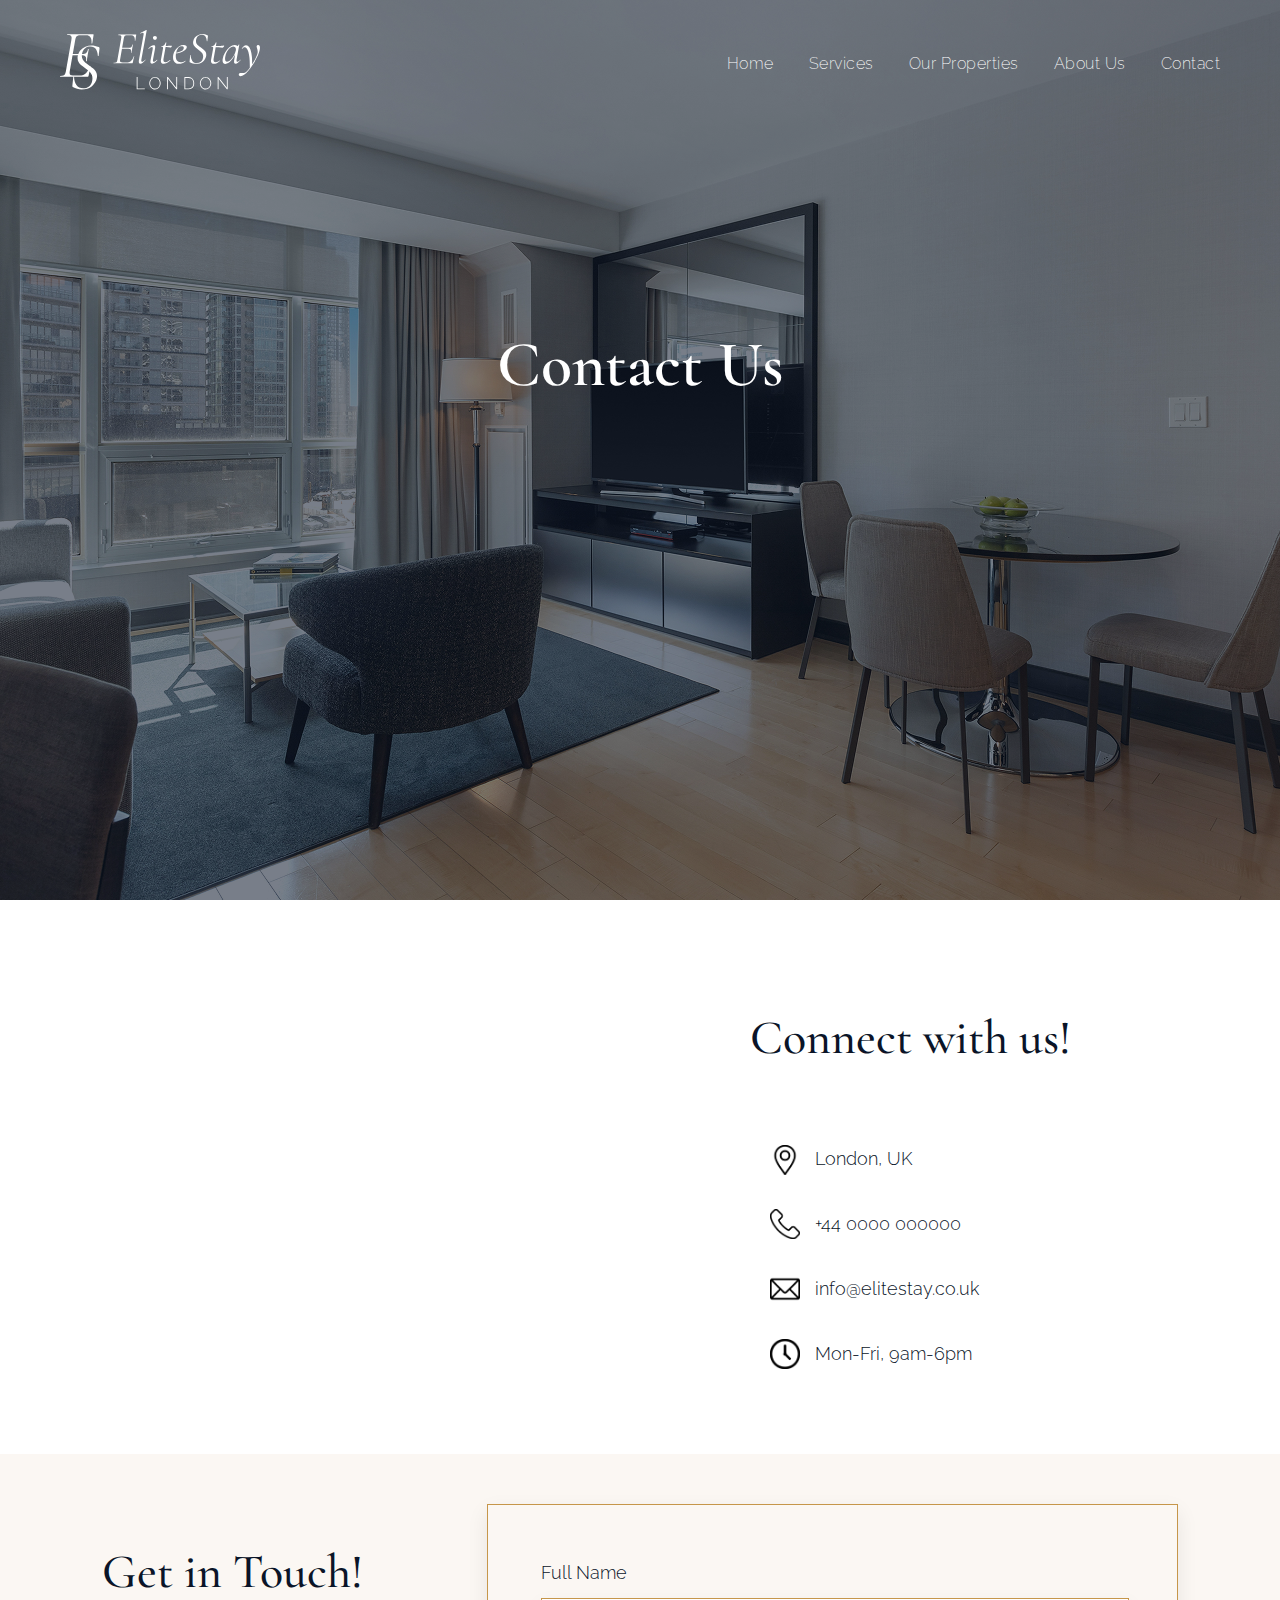
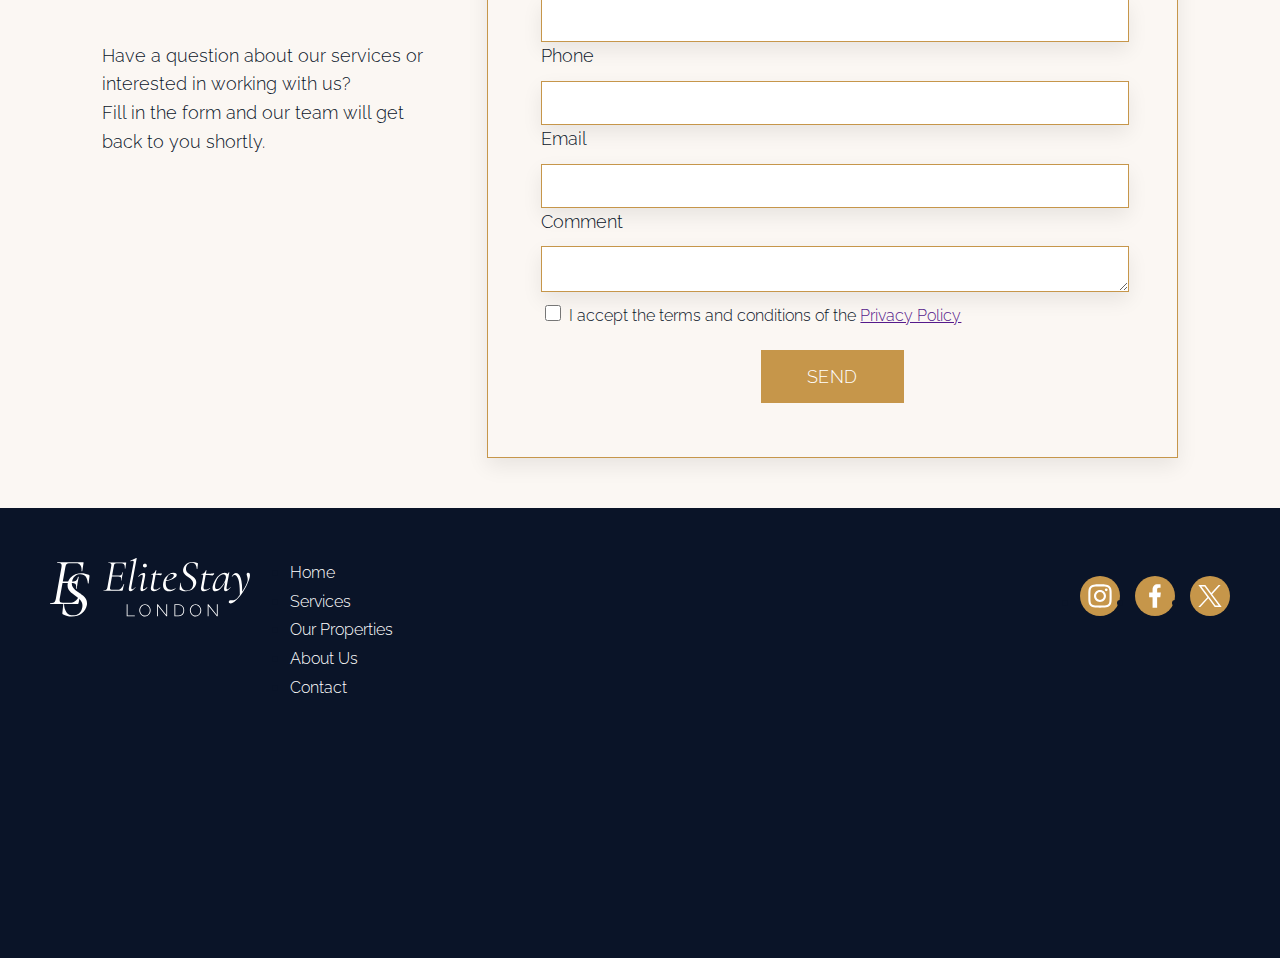
<file: contact.html>
<!DOCTYPE html>
<html lang="en">
<head>
    <meta charset="UTF-8" />
    <meta name="viewport" content="width=device-width, initial-scale=1.0">
    <title>EliteStay Contact Us</title>
    <link rel="stylesheet" href="styles.css" />
    <link rel="preconnect" href="https://fonts.googleapis.com">
    <link rel="preconnect" href="https://fonts.gstatic.com" crossorigin>
    <link href="https://fonts.googleapis.com/css2?family=Cormorant+Garamond:ital,wght@0,300..700;1,300..700&family=Raleway:ital,wght@0,100..900;1,100..900&display=swap" rel="stylesheet">
</head>

<body>

    <header class="contact-hero">

        <!------ Navigation Bar ------>
        <nav class="navbar">
            <a href="index.html"><img class="logo" src="assets/icons/logo.svg" alt="EliteStay London logo"/></a>
            <ul class="nav-links">
              <li><a href="index.html">Home</a></li>
              <li><a href="services.html">Services</a></li>
              <li><a href="properties.html">Our Properties</a></li>
              <li><a href="about.html">About Us</a></li>
              <li><a href="contact.html">Contact</a></li>
            </ul>
            <div class="hamburger" id="hamburger">
              &#9776;
            </div>
        </nav>

        <!------ Hero Section ------>
            <h1 class="contact-title">Contact Us</h1>
    </header>

    <main>

        <!------ Connect With Us Section ------>
        <section class="connect-section">
            <div class="map-container">
                <!-- Embedded Google Map -->
                <iframe src="https://www.google.com/maps/embed?pb=!1m18!1m12!1m3!1d9930.241670429115!2d-0.16895772594088168!3d51.52128019906076!2m3!1f0!2f0!3f0!3m2!1i1024!2i768!4f13.1!3m3!1m2!1s0x48761acdd1a19cab%3A0xcb5f9c8d1d676f0a!2sMarylebone%2C%20London!5e0!3m2!1sen!2suk!4v1767118990607!5m2!1sen!2suk" alt="Map showing EliteStay London service area in central London" style="border:0;" allowfullscreen="" loading="lazy" referrerpolicy="no-referrer-when-downgrade"></iframe>
            </div>
            <div class="connect-container">
                <h2 class="connect-section-title">Connect with us!</h2>
                <ul class="connect-list">
                    <li class="connect-list-item">
                        <img src="assets/icons/contact/location.png" alt="Location icon">
                        <p>London, UK</p>
                    </li>
                    <li class="connect-list-item">
                        <img src="assets/icons/contact/telephone.png" alt="Phone icon">
                        <p>+44 0000 000000</p>
                    </li>
                    <li class="connect-list-item">
                        <img src="assets/icons/contact/email.png" alt="Email icon">
                        <p>info@elitestay.co.uk</p>
                    </li>
                    <li class="connect-list-item">
                        <img src="assets/icons/contact/clock.png" alt="Hours icon">
                        <p>Mon-Fri, 9am-6pm</p>
                    </li>
                </ul>
            </div>
        </section>

        <!------ Get In Touch Section ------>
        <section class="contact-section">
            <div class="contact-text-container">
                <h2>Get in Touch!</h2>
                <p>Have a question about our services or interested in working with us?<br>Fill in the form and our team will get back to you shortly.</p>
            </div>
            <div class="contact-form-container">
                <form class="contact-form" name="contact_form">
                      <label class="form-label" for="user-name">
                        Full Name
                        <input
                          class="form-input"
                          type="text"
                          name="user-name"
                          required
                        />
                      </label>
                      <label class="form-label" for="user-phone">
                        Phone
                        <input
                          class="form-input"
                          type="tel"
                          name="user-phone"
                          required
                        />
                      </label>
                      <label class="form-label" for="user-email">
                        Email
                        <input
                          class="form-input"
                          type="email"
                          name="user-email"
                          required
                        />
                      </label>
                      <label class="form-label" for="user-comment">
                        Comment
                      <textarea
                        class="form-input"
                        type="textarea"
                        name="user-comment"
                        rows="3"
                      >
                      </textarea>
                      </label>
                    <div class="privacy-container">
                      <input
                        class="privacy-checkbox"
                        type="checkbox"
                        value="true"
                        name="user-privacy"
                      />
                      <label class="privacy-label" for="user-privacy">
                        I accept the terms and conditions of the
                        <a class="form-link" href="">Privacy Policy</a>
                      </label>
                    </div>
                    <button class="send-btn" type="submit">SEND</button>
                  </form>
            </div>
        </section>
        
    </main>

    <!------ Footer ------>
    <footer class="footer"> 
        <a href="index.html"><img class="footer-logo" src="assets/icons/logo.svg" alt="EliteStay London logo"/></a>
        <ul class="footer-nav-links">
            <li><a href="index.html">Home</a></li>
            <li><a href="services.html">Services</a></li>
            <li><a href="properties.html">Our Properties</a></li>
            <li><a href="about.html">About Us</a></li>
            <li><a href="contact.html">Contact</a></li>
          </ul>
          <ul class="footer-social-links">
            <li class="footer-social-item">
                <a class="footer-link" href="instagram.com">
                    <!-- Icon source: Freeicons.io -->
                    <img class="footer-icon" src="assets/icons/instagram.svg" alt="Instagram icon">
                </a>
            </li>
            <li class="footer-social-item">
                <a class="footer-link" href="facebook.com">
                    <!-- Icon source: Freeicons.io -->
                    <img class="footer-icon" src="assets/icons/facebook.svg" alt="Facebook icon">
                </a>
            </li>
            <li class="footer-social-item">
                <a class="footer-link" href="twitter.com">
                    <!-- Icon source: Freeicons.io -->
                    <img class="footer-icon" src="assets/icons/twitter.svg" alt="Twitter icon">
                </a>
            </li>
          </ul>
    </footer>

    <!------ Menu Button ------>
    <script>
        const hamburger = document.getElementById("hamburger");
        const navLinks = document.querySelector(".nav-links");
      
        hamburger.addEventListener("click", () => {
          navLinks.classList.toggle("active");
        });
      </script>

</body>
</html>
</file>
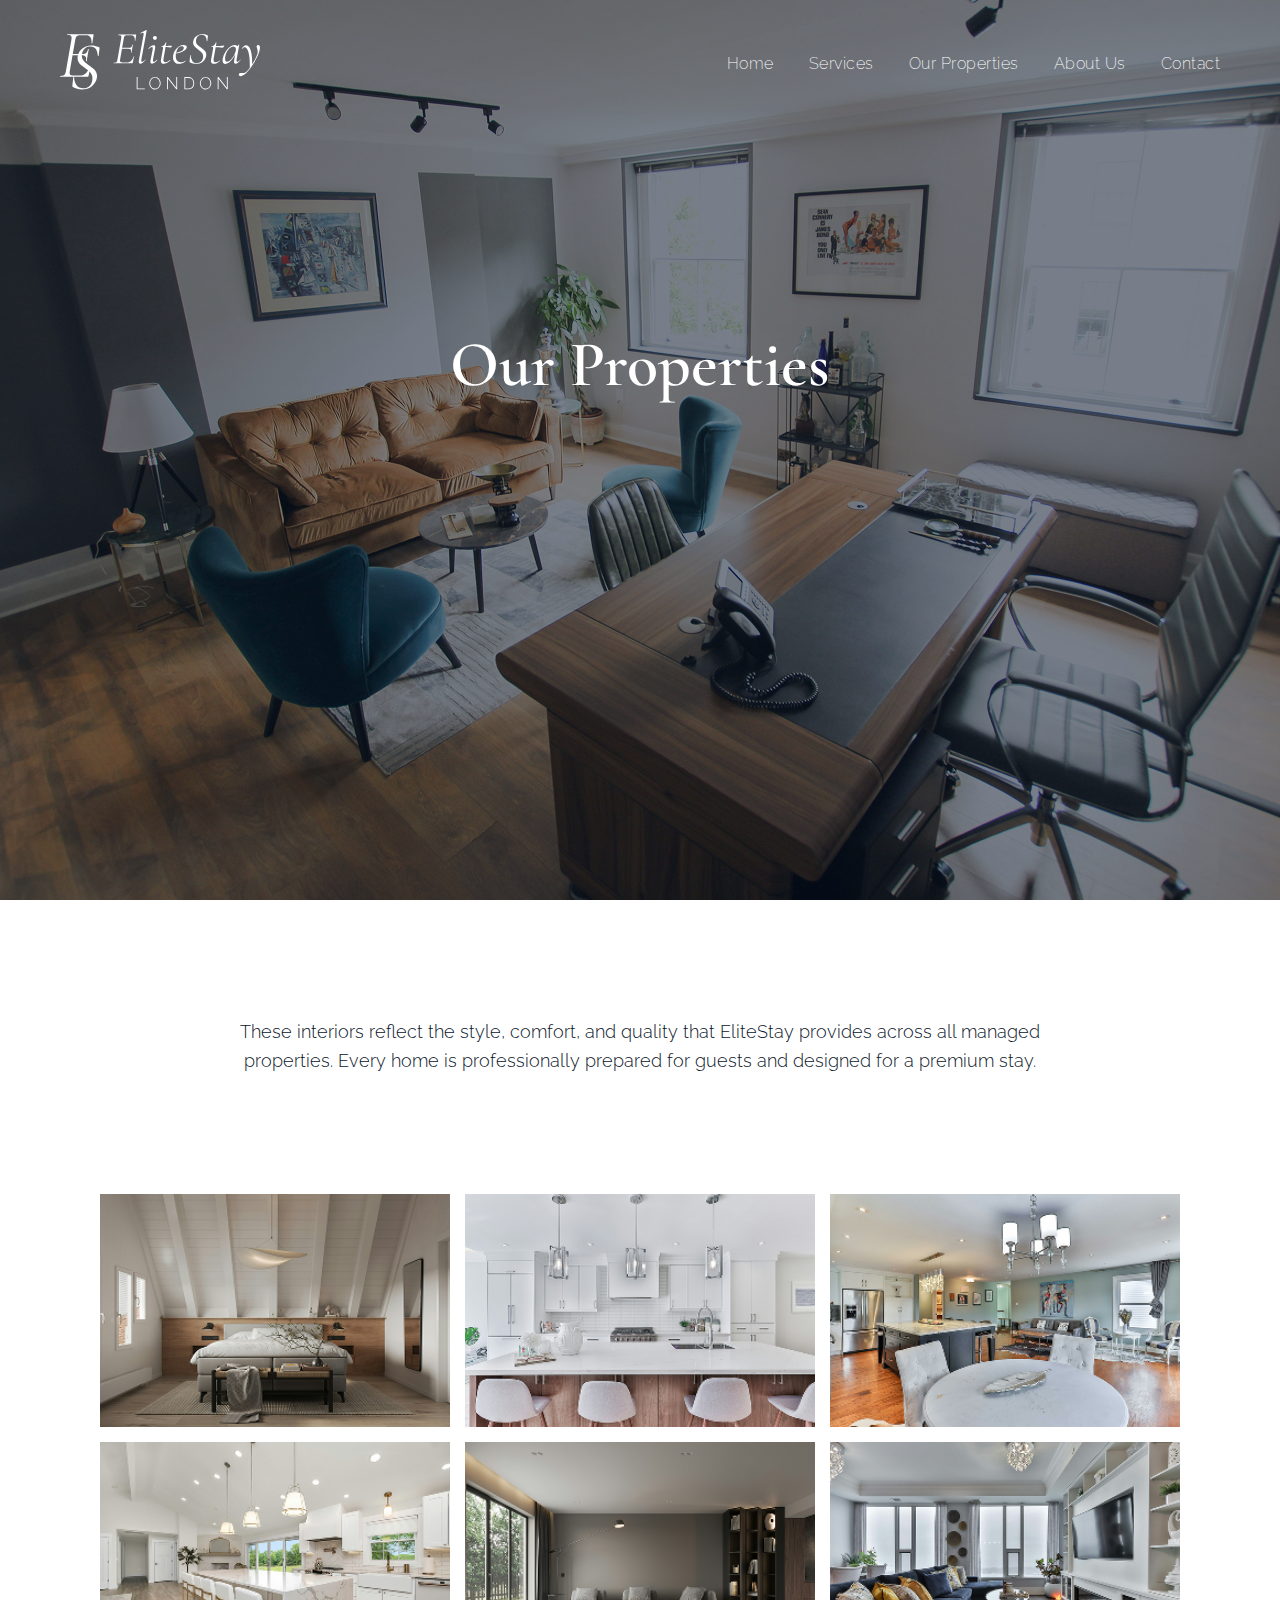
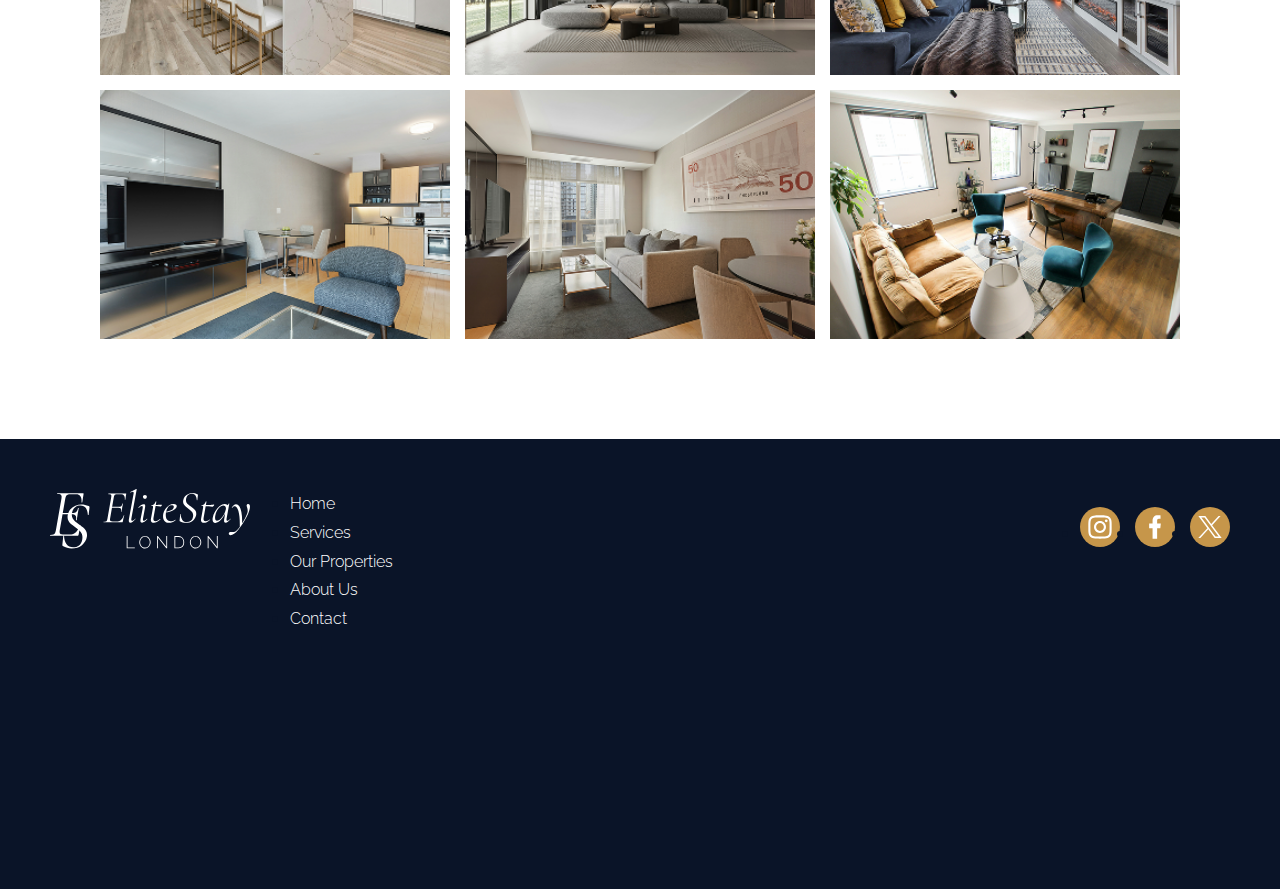
<file: properties.html>
<!DOCTYPE html>
<html lang="en">
<head>
    <meta charset="UTF-8" />
    <meta name="viewport" content="width=device-width, initial-scale=1.0">
    <title>EliteStay Our Properties</title>
    <link rel="stylesheet" href="styles.css" />
    <link rel="preconnect" href="https://fonts.googleapis.com">
    <link rel="preconnect" href="https://fonts.gstatic.com" crossorigin>
    <link href="https://fonts.googleapis.com/css2?family=Cormorant+Garamond:ital,wght@0,300..700;1,300..700&family=Raleway:ital,wght@0,100..900;1,100..900&display=swap" rel="stylesheet">
</head>

<body>

    <header class="properties-hero">

        <!------ Navigation Bar ------>
        <nav class="navbar">
            <a href="index.html"><img class="logo" src="assets/icons/logo.svg" alt="EliteStay London logo"/></a>
            <ul class="nav-links">
              <li><a href="index.html">Home</a></li>
              <li><a href="services.html">Services</a></li>
              <li><a href="properties.html">Our Properties</a></li>
              <li><a href="about.html">About Us</a></li>
              <li><a href="contact.html">Contact</a></li>
            </ul>
            <div class="hamburger" id="hamburger">
              &#9776;
            </div>
        </nav>

        <!------ Hero Section ------>
            <h1 class="properties-title">Our Properties</h1>
    </header>

    <main>

        <!------ Intro Section ------>
        <section class="properties-intro">
            <p class="properties-text">These interiors reflect the style, comfort, and quality that EliteStay provides across all managed properties. Every home is professionally prepared for guests and designed for a premium stay.</p>
        </section>

        <!------ Properties Gallery Section ------>
        <section class="properties-gallery">
            <div class="image-grid">
                <!-- Image source: Unsplash -->
                <img src="assets/images/properties/img-1.png" alt="Elegant bedroom in a managed short-let property in Mayfair">
                <!-- Image source: Unsplash -->
                <img src="assets/images/properties/img-2.png" alt="Bright kitchen area in a central London short-term rental">
                <!-- Image source: Unsplash -->
                <img src="assets/images/properties/img-3.png" alt="Open-plan living space in a professionally managed London property">
                <!-- Image source: Unsplash -->
                <img src="assets/images/properties/img-4.png" alt="High-quality furnished apartment for short-term rental in London">
                <!-- Image source: Unsplash -->
                <img src="assets/images/properties/img-5.png" alt="Modern short-let apartment living room in Marylebone, London">
                <!-- Image source: Unsplash -->
                <img src="assets/images/properties/img-6.png" alt="Well-lit living area in an EliteStay managed property">
                <!-- Image source: Unsplash -->
                <img src="assets/images/properties/img-7.png" alt="Contemporary interior of a serviced apartment in central London">
                <!-- Image source: Unsplash -->
                <img src="assets/images/properties/img-8.png" alt="Comfortable apartment prepared for short-term stays">
                <!-- Image source: Unsplash -->
                <img src="assets/images/properties/img-9.png" alt="Stylish living room in a premium short-let apartment in Paddington">
            </div>
        </section>
        
    </main>

    <!------ Footer ------>
    <footer class="footer"> 
        <a href="index.html"><img class="footer-logo" src="assets/icons/logo.svg" alt="EliteStay London logo" /></a>
        <ul class="footer-nav-links">
            <li><a href="index.html">Home</a></li>
            <li><a href="services.html">Services</a></li>
            <li><a href="properties.html">Our Properties</a></li>
            <li><a href="about.html">About Us</a></li>
            <li><a href="contact.html">Contact</a></li>
          </ul>
          <ul class="footer-social-links">
            <li class="footer-social-item">
                <a class="footer-link" href="instagram.com">
                    <!-- Icon source: Freeicons.io -->
                    <img class="footer-icon" src="assets/icons/instagram.svg" alt="Instagram icon">
                </a>
            </li>
            <li class="footer-social-item">
                <a class="footer-link" href="facebook.com">
                    <!-- Icon source: Freeicons.io -->
                    <img class="footer-icon" src="assets/icons/facebook.svg" alt="Facebook icon">
                </a>
            </li>
            <li class="footer-social-item">
                <a class="footer-link" href="twitter.com">
                    <!-- Icon source: Freeicons.io -->
                    <img class="footer-icon" src="assets/icons/twitter.svg" alt="Twitter icon">
                </a>
            </li>
          </ul>
    </footer>

    <!------ Menu Button ------>
    <script>
        const hamburger = document.getElementById("hamburger");
        const navLinks = document.querySelector(".nav-links");
      
        hamburger.addEventListener("click", () => {
          navLinks.classList.toggle("active");
        });
      </script>

</body>
</html>
</file>
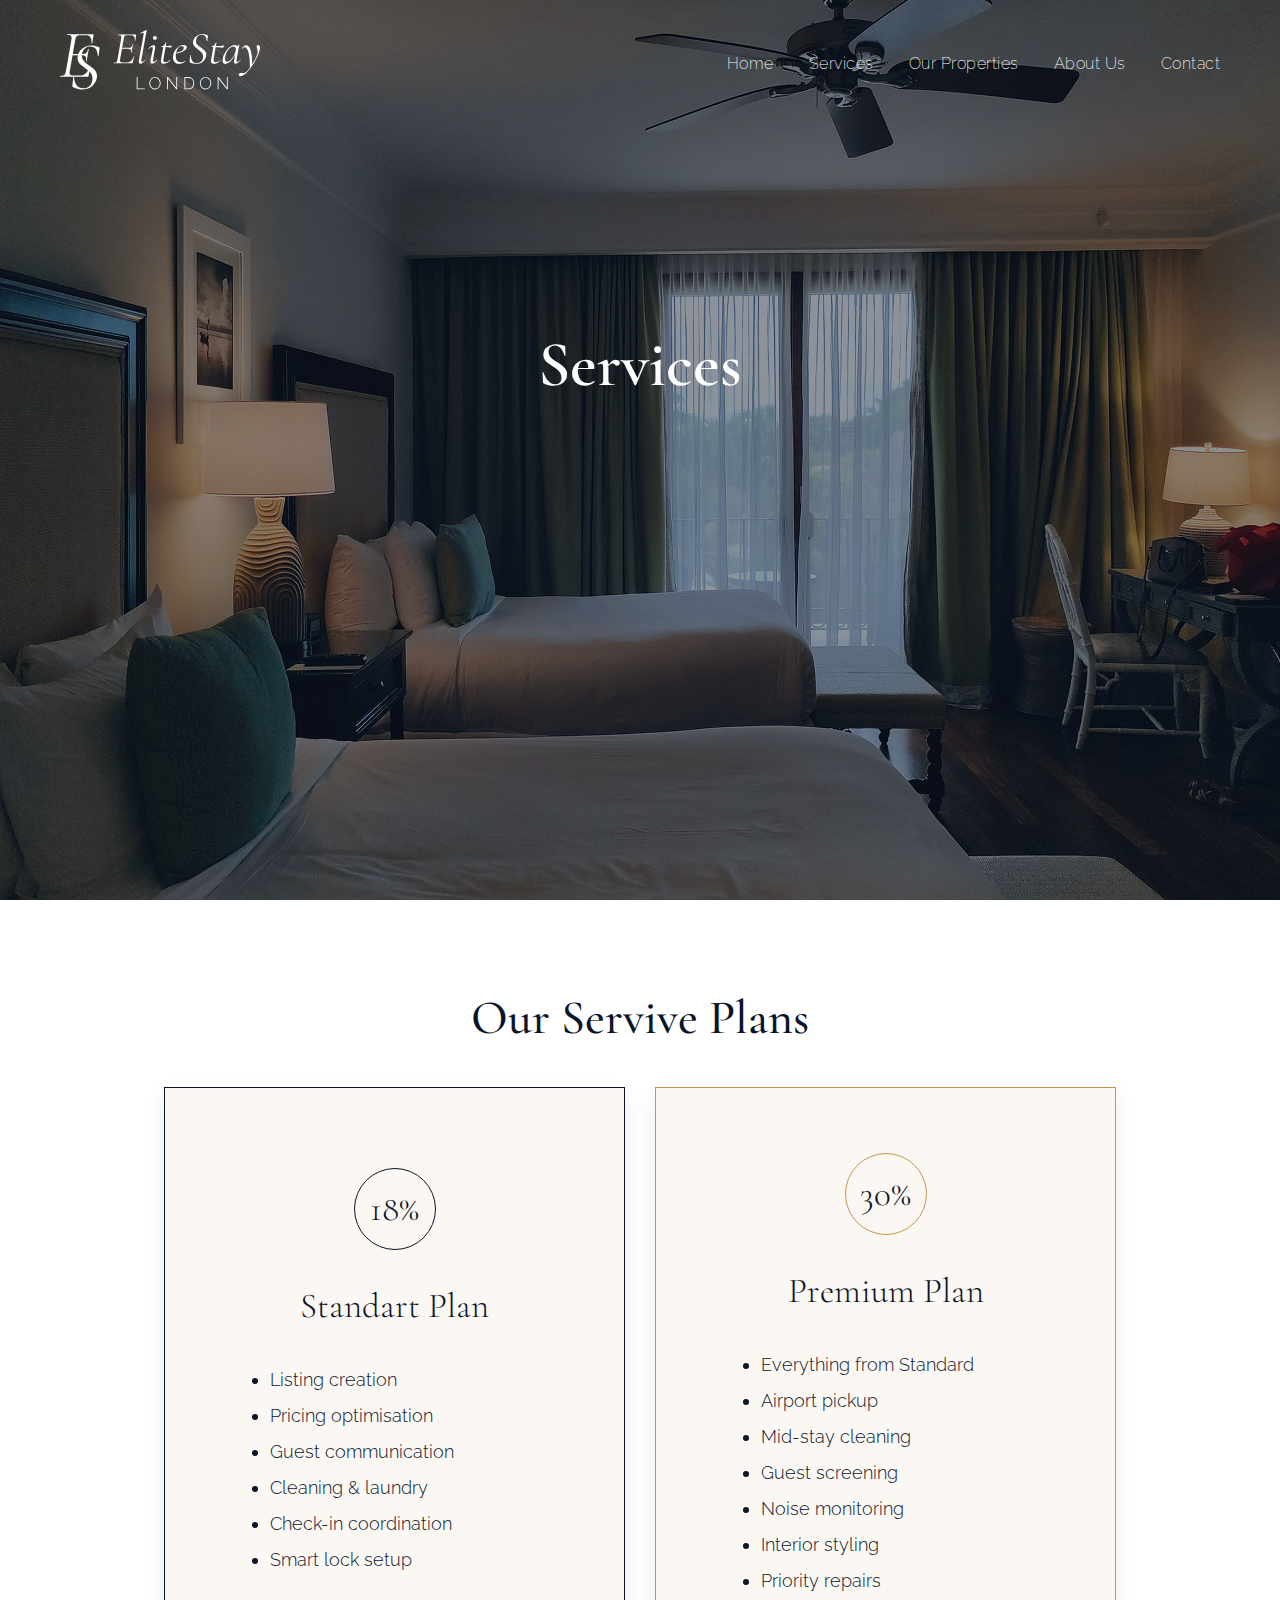
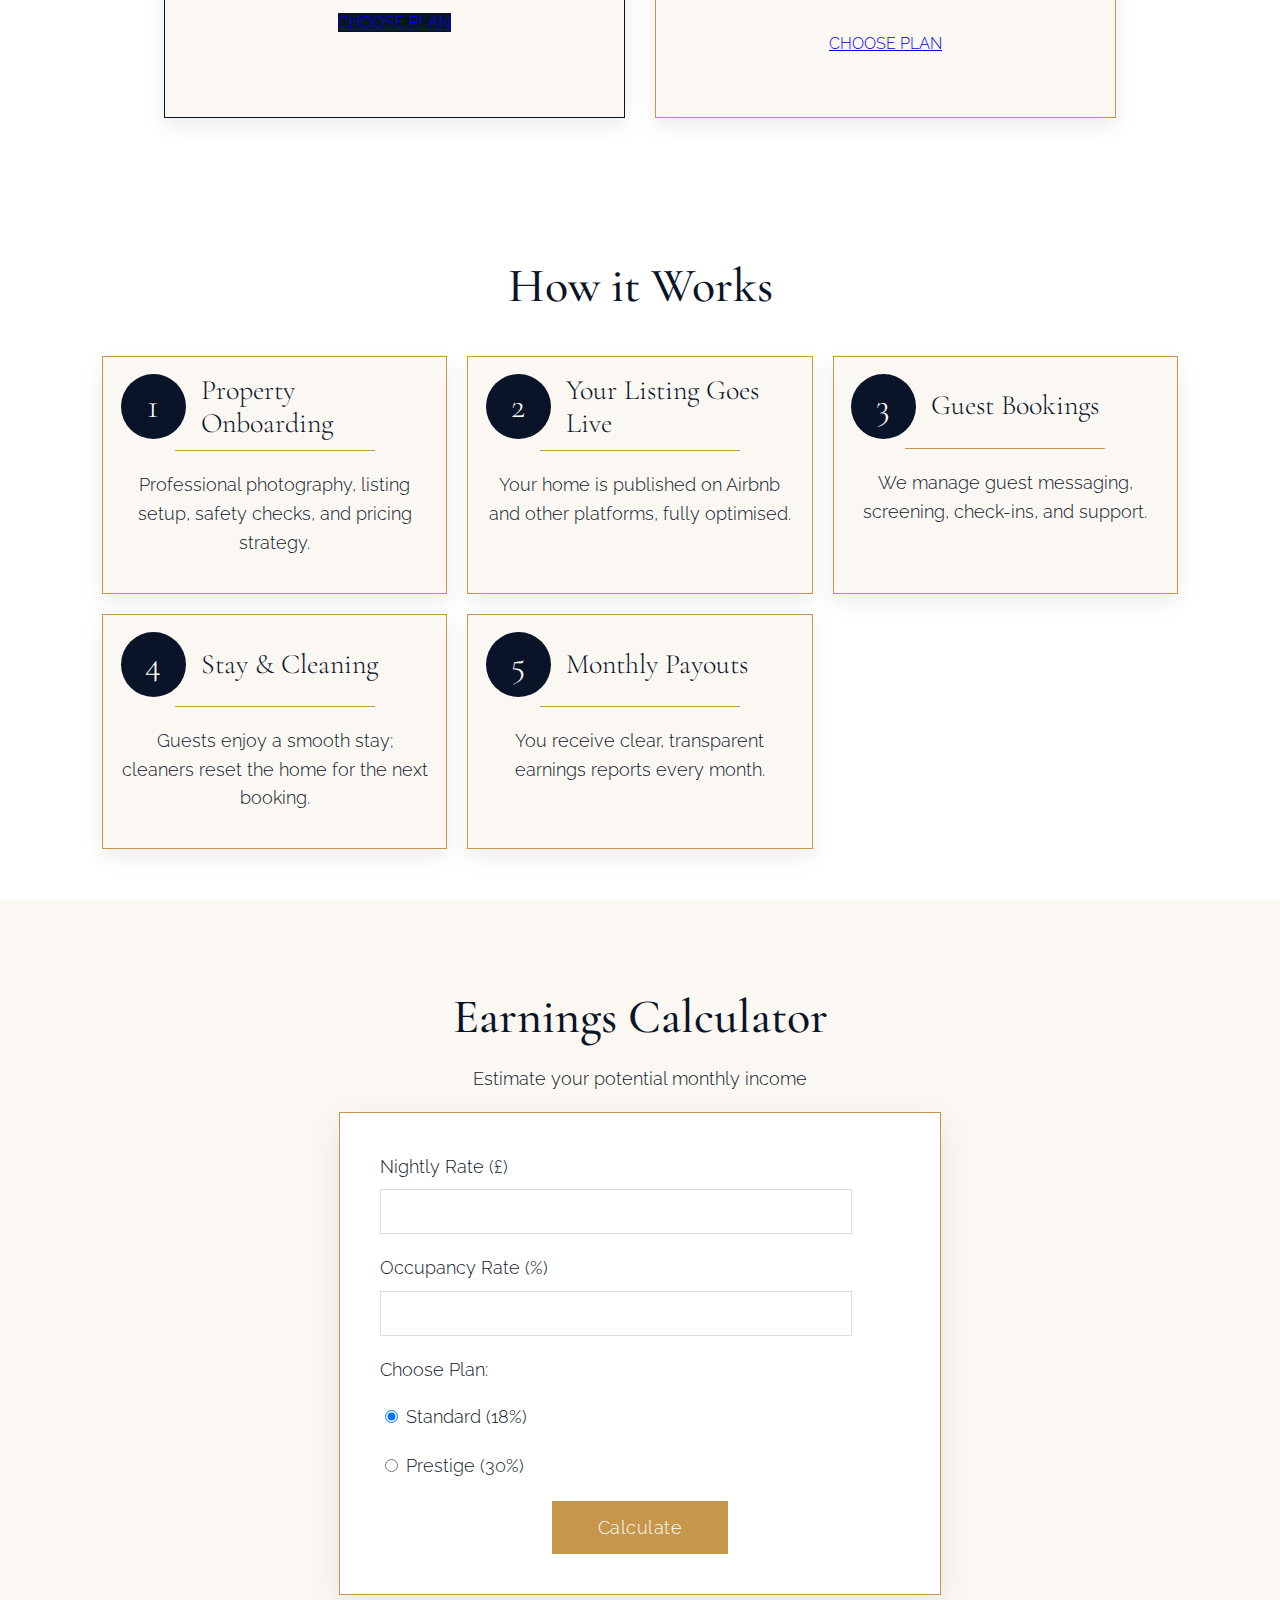
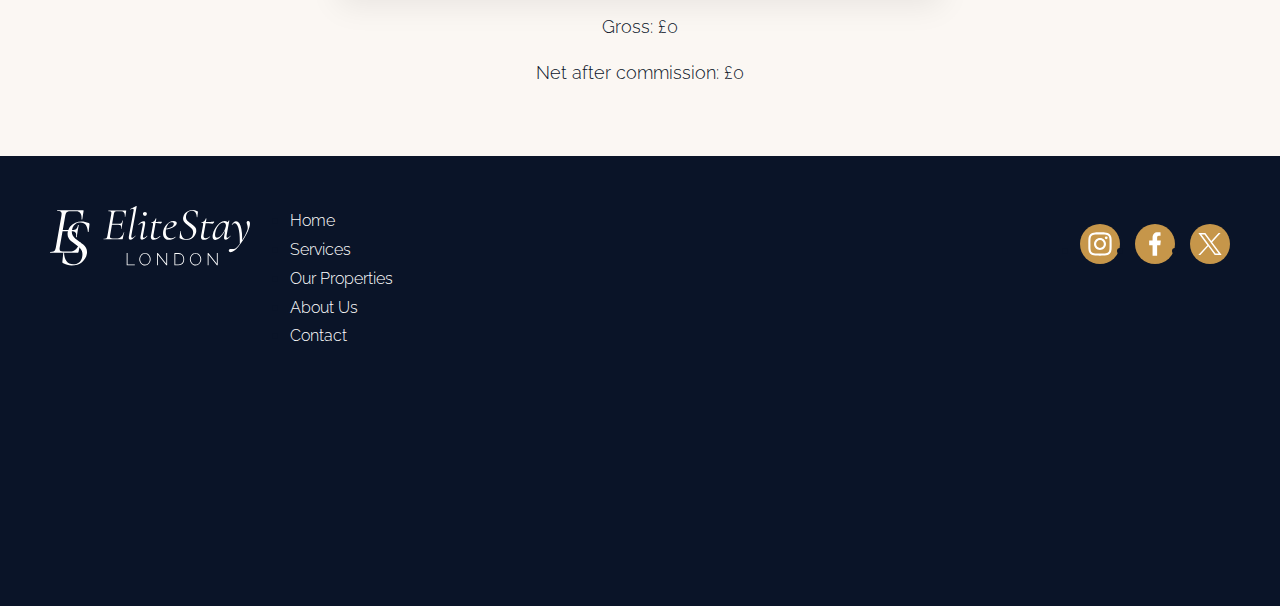
<file: services.html>
<!DOCTYPE html>
<html lang="en">
<head>
    <meta charset="UTF-8" />
    <meta name="viewport" content="width=device-width, initial-scale=1.0">
    <title>EliteStay Services</title>
    <link rel="stylesheet" href="styles.css" />
    <link rel="preconnect" href="https://fonts.googleapis.com">
    <link rel="preconnect" href="https://fonts.gstatic.com" crossorigin>
    <link href="https://fonts.googleapis.com/css2?family=Cormorant+Garamond:ital,wght@0,300..700;1,300..700&family=Raleway:ital,wght@0,100..900;1,100..900&display=swap" rel="stylesheet">
</head>
<body>
    <header class="services-hero">
        <nav class="navbar">
            <a href="index.html"><img class="logo" src="assets/icons/logo.svg" /></a>
            <ul class="nav-links">
              <li><a href="index.html">Home</a></li>
              <li><a href="services.html">Services</a></li>
              <li><a href="properties.html">Our Properties</a></li>
              <li><a href="about.html">About Us</a></li>
              <li><a href="contact.html">Contact</a></li>
            </ul>
            <div class="hamburger" id="hamburger">
              &#9776;
            </div>
          </nav>
            <h1 class="services-title">Services</h1>
    </header>
    <main>
        <section class="plans-section">
            <h2 class="plans-section-title">Our Servive Plans</h2>
            <div class="plans-container">
                <div class="standart-card">
                    <h3 class="standart-procent">18%</h3>
                    <h3 class="plan-name">Standart Plan</h3>
                    <ul class="plan-service">
                        <li>Listing creation</li>
                        <li>Pricing optimisation</li>
                        <li>Guest communication</li>
                        <li>Cleaning & laundry</li>
                        <li>Check-in coordination</li>
                        <li>Smart lock setup</li>
                    </ul>
                    <a href="contact.html" class="standart-link">CHOOSE PLAN</a>
                </div>
                <div class="premium-card">
                    <h3 class="premium-procent">30%</h3>
                    <h3 class="plan-name">Premium Plan</h3>
                    <ul class="plan-service">
                        <li>Everything from Standard</li>
                        <li>Airport pickup</li>
                        <li>Mid-stay cleaning</li>
                        <li>Guest screening</li>
                        <li>Noise monitoring</li>
                        <li>Interior styling</li>
                        <li>Priority repairs</li>
                    </ul>
                    <a href="contact.html" class="premium-link">CHOOSE PLAN</a>
                </div>
            </div>
        </section>
        <section class="workflow-section">
            <h2>How it Works</h2>
            <div class="workflow-container">
                <div class="workflow-card">
                    <div class="workflow-name-wrap">
                        <h3 class="workflow-step">1</h3>
                        <h3 class="workflow-name">Property Onboarding</h3>
                    </div>
                    <hr class="workflow-underline">
                    <p>Professional photography, listing setup, safety checks, and pricing strategy.</p>
                </div>
                <div class="workflow-card">
                    <div class="workflow-name-wrap">
                        <h3 class="workflow-step">2</h3>
                        <h3 class="workflow-name">Your Listing Goes Live</h3>
                    </div>
                    <hr class="workflow-underline">
                    <p>Your home is published on Airbnb and other platforms, fully optimised.</p>
                </div>
                <div class="workflow-card">
                    <div class="workflow-name-wrap">
                        <h3 class="workflow-step">3</h3>
                        <h3 class="workflow-name">Guest Bookings</h3>
                    </div>
                    <hr class="workflow-underline">
                    <p>We manage guest messaging, screening, check-ins, and support.</p>
                </div>
                <div class="workflow-card">
                    <div class="workflow-name-wrap">
                        <h3 class="workflow-step">4</h3>
                        <h3 class="workflow-name">Stay & Cleaning</h3>
                    </div>
                    <hr class="workflow-underline">
                    <p>Guests enjoy a smooth stay; cleaners reset the home for the next booking.</p>
                </div>
                <div class="workflow-card">
                    <div class="workflow-name-wrap">
                        <h3 class="workflow-step">5</h3>
                        <h3 class="workflow-name">Monthly Payouts</h3>
                    </div>
                    <hr class="workflow-underline">
                    <p>You receive clear, transparent earnings reports every month.</p>
                </div>
            </div>
        </section>
        <section class="calculator-section" id="calculator">
            <h2 class="calculator-title">Earnings Calculator</h2>
            <p>Estimate your potential monthly income</p>
            <form class="calculator-form" id="calculatorForm">
              <label class="calculator-label">
                Nightly Rate (£)
                <input class="calculator-input-number" type="number" id="rate" required>
              </label>
              <label class="calculator-label">
                Occupancy Rate (%)
                <input class="calculator-input-number" type="number" id="occupancy" required>
              </label>
              <p>Choose Plan:</p>
              <label class="calculator-label">
                <input type="radio" name="plan" value="0.18" checked>
                Standard (18%)
              </label>
              <label class="calculator-label">
                <input type="radio" name="plan" value="0.30">
                Prestige (30%)
              </label>
              <button class="calculator-button" type="button" id="calculateBtn">Calculate</button>
            </form>
            <div class="results">
              <p>Gross: £<span id="gross">0</span></p>
              <p>Net after commission: £<span id="net">0</span></p>
            </div>
          </section>
    </main>
    <footer class="footer"> 
        <a href="index.html"><img class="footer-logo" src="assets/icons/logo.svg" /></a>
        <ul class="footer-nav-links">
            <li><a href="index.html">Home</a></li>
            <li><a href="services.html">Services</a></li>
            <li><a href="properties.html">Our Properties</a></li>
            <li><a href="about.html">About Us</a></li>
            <li><a href="contact.html">Contact</a></li>
          </ul>
          <ul class="footer-social-links">
            <li class="footer-social-item"><a class="footer-link" href="instagram.com"><img class="footer-icon" src="assets/icons/instagram.svg" alt="Instagram"></a></li>
            <li class="footer-social-item"><a class="footer-link" href="facebook.com"><img class="footer-icon" src="assets/icons/facebook.svg" alt="Facebook"></a></li>
            <li class="footer-social-item"><a class="footer-link" href="twitter.com"><img class="footer-icon" src="assets/icons/twitter.svg" alt="Twitter"></a></li>
          </ul>
    </footer>
    <script>
        const hamburger = document.getElementById("hamburger");
        const navLinks = document.querySelector(".nav-links");
      
        hamburger.addEventListener("click", () => {
          navLinks.classList.toggle("active");
        });
    </script>
    <script>
        /*--------CALCULATOR--------*/
        document.getElementById("calculateBtn").addEventListener("click", function () {
          const rate = Number(document.getElementById("rate").value);
          const occupancy = Number(document.getElementById("occupancy").value);
          const plan = Number(document.querySelector('input[name="plan"]:checked').value);
      
          if (!rate || !occupancy) {
            alert("Please enter all values");
            return;
          }
      
          const days = 30;
          const gross = rate * (occupancy / 100) * days;
          const net = gross * (1 - plan);
      
          document.getElementById("gross").textContent = gross.toFixed(0);
          document.getElementById("net").textContent = net.toFixed(0);
        });
      </script>

</body>
  
</html>
</file>
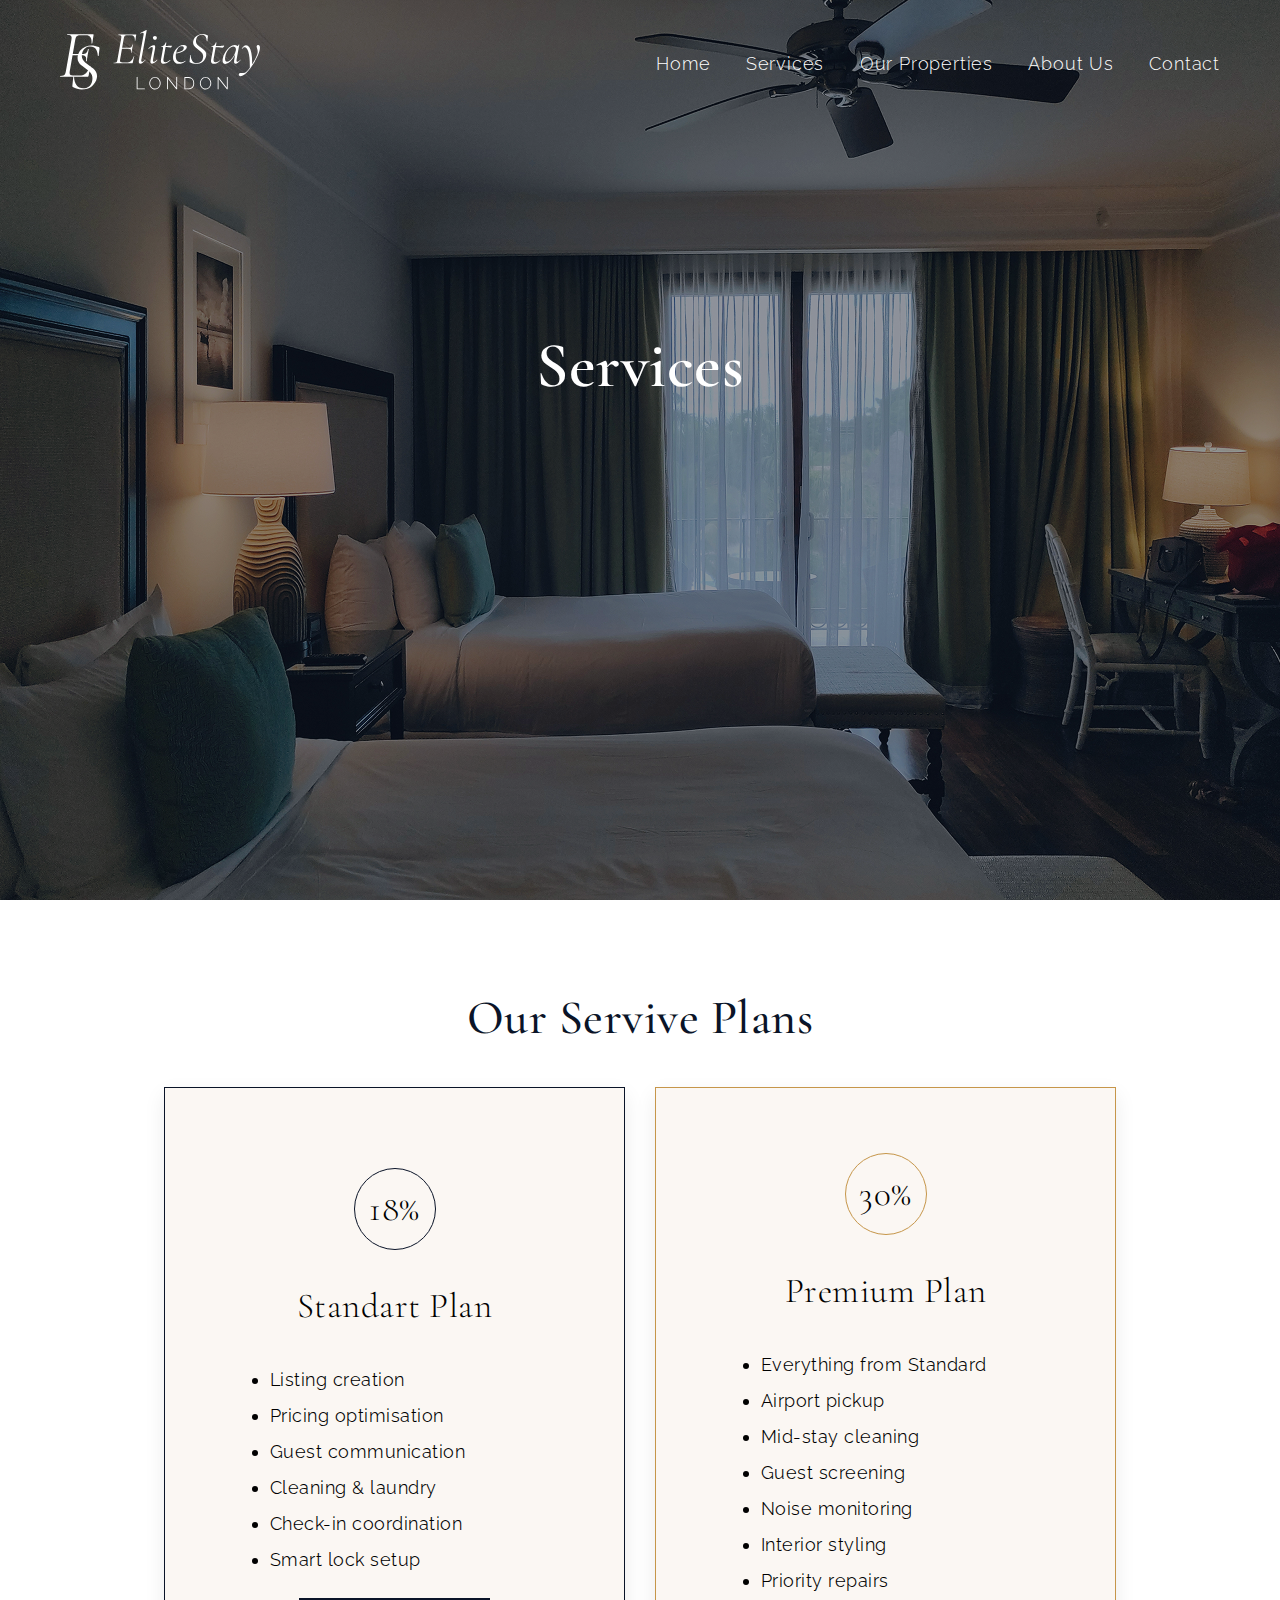
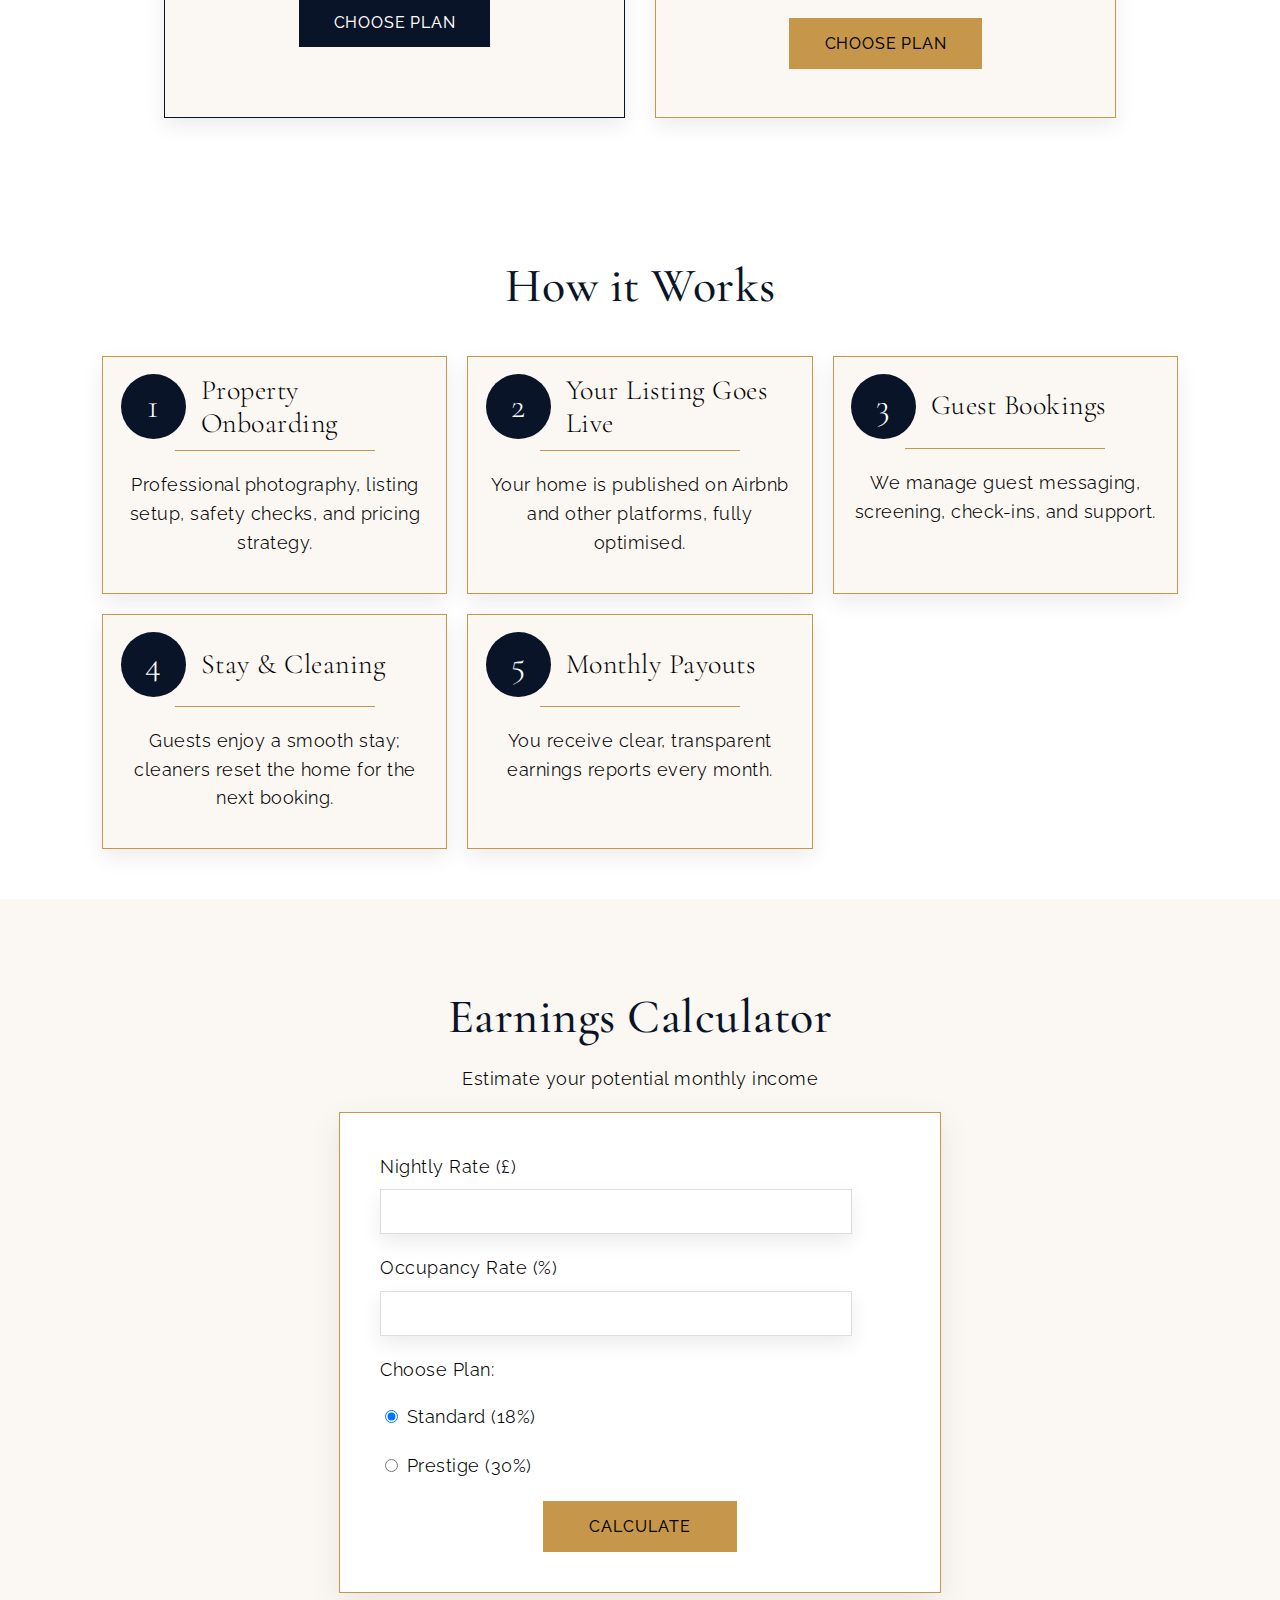
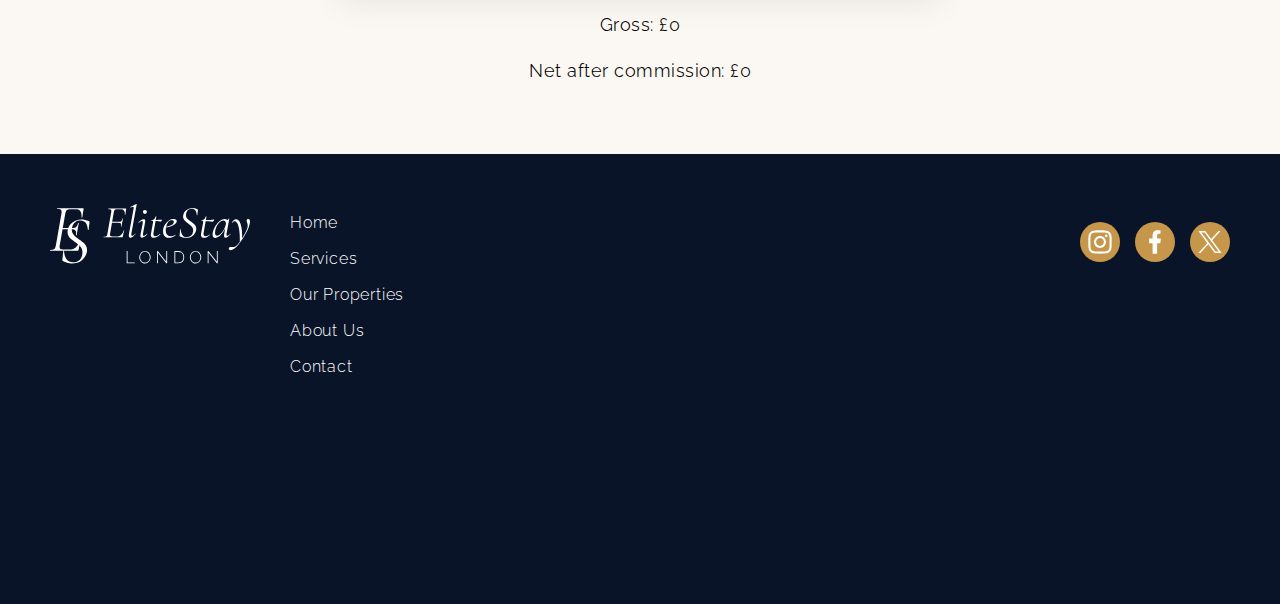
<file: web_design/services.html>
<!DOCTYPE html>
<html lang="en">
<head>
    <meta charset="UTF-8" />
    <meta name="viewport" content="width=device-width, initial-scale=1.0">
    <title>EliteStay Services</title>
    <link rel="stylesheet" href="styles.css" />
    <link rel="preconnect" href="https://fonts.googleapis.com">
    <link rel="preconnect" href="https://fonts.gstatic.com" crossorigin>
    <link href="https://fonts.googleapis.com/css2?family=Cormorant+Garamond:ital,wght@0,300..700;1,300..700&family=Raleway:ital,wght@0,100..900;1,100..900&display=swap" rel="stylesheet">
</head>

<body>

    <header class="services-hero">

        <!------ Navigation Bar ------>
        <nav class="navbar">
            <a href="index.html"><img class="logo" src="assets/icons/logo.svg" alt="EliteStay London logo"/></a>
            <ul class="nav-links">
              <li><a href="index.html">Home</a></li>
              <li><a href="services.html">Services</a></li>
              <li><a href="properties.html">Our Properties</a></li>
              <li><a href="about.html">About Us</a></li>
              <li><a href="contact.html">Contact</a></li>
            </ul>
            <div class="hamburger" id="hamburger">
              &#9776;
            </div>
        </nav>

        <!------ Hero Section ------>
            <h1 class="services-title">Services</h1>
    </header>

    <main>

        <!------ Service Plans Section ------>
        <section class="plans-section">
            <h2 class="plans-section-title">Our Servive Plans</h2>
            <div class="plans-container">
                <div class="standart-card">
                    <h3 class="standart-procent">18%</h3>
                    <h3 class="plan-name">Standart Plan</h3>
                    <ul class="plan-service">
                        <li>Listing creation</li>
                        <li>Pricing optimisation</li>
                        <li>Guest communication</li>
                        <li>Cleaning & laundry</li>
                        <li>Check-in coordination</li>
                        <li>Smart lock setup</li>
                    </ul>
                    <a class="standart-link link" href="contact.html">CHOOSE PLAN</a>
                </div>
                <div class="premium-card">
                    <h3 class="premium-procent">30%</h3>
                    <h3 class="plan-name">Premium Plan</h3>
                    <ul class="plan-service">
                        <li>Everything from Standard</li>
                        <li>Airport pickup</li>
                        <li>Mid-stay cleaning</li>
                        <li>Guest screening</li>
                        <li>Noise monitoring</li>
                        <li>Interior styling</li>
                        <li>Priority repairs</li>
                    </ul>
                    <a class="link" href="contact.html">CHOOSE PLAN</a>
                </div>
            </div>
        </section>

        <!------ How It Works Section ------>
        <section class="workflow-section">
            <h2>How it Works</h2>
            <div class="workflow-container">
                <div class="workflow-card">
                    <div class="workflow-name-wrap">
                        <h3 class="workflow-step">1</h3>
                        <h3 class="workflow-name">Property Onboarding</h3>
                    </div>
                    <hr class="workflow-underline">
                    <p>Professional photography, listing setup, safety checks, and pricing strategy.</p>
                </div>
                <div class="workflow-card">
                    <div class="workflow-name-wrap">
                        <h3 class="workflow-step">2</h3>
                        <h3 class="workflow-name">Your Listing Goes Live</h3>
                    </div>
                    <hr class="workflow-underline">
                    <p>Your home is published on Airbnb and other platforms, fully optimised.</p>
                </div>
                <div class="workflow-card">
                    <div class="workflow-name-wrap">
                        <h3 class="workflow-step">3</h3>
                        <h3 class="workflow-name">Guest Bookings</h3>
                    </div>
                    <hr class="workflow-underline">
                    <p>We manage guest messaging, screening, check-ins, and support.</p>
                </div>
                <div class="workflow-card">
                    <div class="workflow-name-wrap">
                        <h3 class="workflow-step">4</h3>
                        <h3 class="workflow-name">Stay & Cleaning</h3>
                    </div>
                    <hr class="workflow-underline">
                    <p>Guests enjoy a smooth stay; cleaners reset the home for the next booking.</p>
                </div>
                <div class="workflow-card">
                    <div class="workflow-name-wrap">
                        <h3 class="workflow-step">5</h3>
                        <h3 class="workflow-name">Monthly Payouts</h3>
                    </div>
                    <hr class="workflow-underline">
                    <p>You receive clear, transparent earnings reports every month.</p>
                </div>
            </div>
        </section>

        <!------ Calculator Section ------>
        <section class="calculator-section" id="calculator">
            <h2 class="calculator-title">Earnings Calculator</h2>
            <p>Estimate your potential monthly income</p>
            <form class="calculator-form" id="calculatorForm">
              <label class="calculator-label">
                Nightly Rate (£)
                <input class="calculator-input-number" type="number" id="rate" required>
              </label>
              <label class="calculator-label">
                Occupancy Rate (%)
                <input class="calculator-input-number" type="number" id="occupancy" required>
              </label>
              <p>Choose Plan:</p>
              <label class="calculator-label">
                <input type="radio" name="plan" value="0.18" checked>
                Standard (18%)
              </label>
              <label class="calculator-label">
                <input type="radio" name="plan" value="0.30">
                Prestige (30%)
              </label>
              <button class="calculator-button" type="button" id="calculateBtn">CALCULATE</button>
            </form>
            <div class="results">
              <p>Gross: £<span id="gross">0</span></p>
              <p>Net after commission: £<span id="net">0</span></p>
            </div>
          </section>

    </main>

    <!------ Footer ------>
    <footer class="footer"> 
        <a href="index.html"><img class="footer-logo" src="assets/icons/logo.svg" alt="EliteStay London logo"/></a>
        <ul class="footer-nav-links">
            <li><a href="index.html">Home</a></li>
            <li><a href="services.html">Services</a></li>
            <li><a href="properties.html">Our Properties</a></li>
            <li><a href="about.html">About Us</a></li>
            <li><a href="contact.html">Contact</a></li>
          </ul>
          <ul class="footer-social-links">
            <li class="footer-social-item">
                <a class="footer-link" href="instagram.com">
                    <!-- Icon source: Freeicons.io -->
                    <img class="footer-icon" src="assets/icons/instagram.svg" alt="Instagram icon">
                </a>
            </li>
            <li class="footer-social-item">
                <a class="footer-link" href="facebook.com">
                    <!-- Icon source: Freeicons.io -->
                    <img class="footer-icon" src="assets/icons/facebook.svg" alt="Facebook icon">
                </a>
            </li>
            <li class="footer-social-item">
                <a class="footer-link" href="twitter.com">
                    <!-- Icon source: Freeicons.io -->
                    <img class="footer-icon" src="assets/icons/twitter.svg" alt="Twitter icon">
                </a>
            </li>
          </ul>
    </footer>

    <!------ Menu Button ------>
    <script>
        const hamburger = document.getElementById("hamburger");
        const navLinks = document.querySelector(".nav-links");
      
        hamburger.addEventListener("click", () => {
          navLinks.classList.toggle("active");
        });
    </script>

    <!-------- Calculator -------->
    <script>
        document.getElementById("calculateBtn").addEventListener("click", function () {
          const rate = Number(document.getElementById("rate").value);
          const occupancy = Number(document.getElementById("occupancy").value);
          const plan = Number(document.querySelector('input[name="plan"]:checked').value);
      
          if (!rate || !occupancy) {
            alert("Please enter all values");
            return;
          }
      
          const days = 30;
          const gross = rate * (occupancy / 100) * days;
          const net = gross * (1 - plan);
      
          document.getElementById("gross").textContent = gross.toFixed(0);
          document.getElementById("net").textContent = net.toFixed(0);
        });
      </script>
      
</body>
</html>
</file>
<file: styles.css>
body {
    font-family: 'Raleway', sans-serif;
    font-size: 18px;
    font-weight: 300;
    color: #0A1428; 
    line-height: 1.6;
    margin: 0;
  }
h1, h2, h3, h4 {
    font-family: 'Cormorant Garamond', serif;
    color: #0A1428;
    line-height: 1.2;
}
h1 {
    font-size: 64px;
    font-weight: 600;
}
h2 {
    font-size: 48px;
    font-weight: 500;
}
h3 {
    font-size: 35px;
    font-weight: 300;
}
nav a {
    font-family: 'Raleway', sans-serif;
    font-weight: 200;
    letter-spacing: 0.5px;
    color: #ffffff;
    text-decoration: none;
}
a {
    font-size: 16px;
}
button {
    font-family: 'Raleway', sans-serif;
    font-size: 18px;
    font-weight: 300;
    letter-spacing: 0.5px;
    display: block;
    padding: 15px 45px;
    margin: auto;
    background-color: #C6964A;
    border: 1px solid #C6964A;
    color: #ffffff;
    cursor: pointer;
    transition: all 0.3s ease;
}
button:hover,
button:focus {
   background-color: #b8893f;
   border: 2px solid #b8893f;
}
.link {
    font-size: 17px;
    padding: 15px 35px;
    background: #C6964A;
    border: 1px solid #C6964A;
    color: white;
    text-decoration: none;
    transition: all 0.3s ease;
}
.link:hover,
.link:focus {
   background: #b8893f;
   border: 2px solid #b8893f;
}
.link-border {
    font-size: 17px;
    padding: 15px 35px;
    border: 1px solid #C6964A;
    color: #C6964A;
    text-decoration: none;
    transition: all 0.3s ease;
}
.link-border:hover,
.link-border:focus {
    border: 2px solid #b8893f;
    color: #b8893f;
}

/*----------------------- HOME PAGE ------------------------*/

  /*---- Hero Section -----*/
.hero {
    height: 100vh;
    background: url("assets/images/home/hero.jpg") center/cover no-repeat;
    position: relative;
}
.hero::before {
    content: "";
    position: absolute;
    inset: 0;
    background: rgba(10, 20, 40, 0.45);
}

/* NAVIGATION */
.navbar {
    display: flex;
    justify-content: space-between;
    align-items: center;
    padding: 30px 60px;
    position: relative;
}
.logo {
    width: 200px;
}
.nav-links li {
    display: inline-block;
    margin-left: 30px;
}
.hamburger {
    display: none;
}
  
  /* HERO CONTENT */
.hero-content {
    position: relative;
    text-align: center;
    margin: auto;
    padding: 100px;
}
.hero-label {
    color: #ffffff;
    letter-spacing: 1px;
    font-size: 16px;
}
.hero-title {
    color: #ffffff;
    margin: 20px 0;
}
.hero-subtitle {
    color: #ffffff;
    margin-bottom: 150px;
}
  
  /* BUTTONS */
.hero-buttons {
    display: flex;
    justify-content: center;
    align-items: center;
    gap: 20px;
}

  /*---- WHY ELITESTAY Section ----*/
  .why-elitestay {
    padding: 100px 200px;
    text-align: center;
  }
  .underline {
    width: 300px;
    align-items: center;
    background: #C6964A;
    border: #C6964A;
    height: 1px;
  }

  /*---- WHAT MAKES US DIFFERENT Section ----*/
  .features-section {
    padding: 50px 8%;
    background-color: #FBF7F3;
    text-align: center;
    align-content: center;
  }
  .features-title {
    margin-bottom: 60px;
  }
  .features-container {
    display: grid;
    grid-template-columns: repeat(4, 1fr);
    gap: 30px;
  }
  .feature-icon-wrap {
    width: 90px;
    height: 90px;
    margin: 0 auto 24px;
    border: 2px solid #C6964A;
    border-radius: 50%;
    display: flex;
    align-items: center;
    justify-content: center;
}
.feature-icon {
    width: 55px;
    height: 55px;
}
.feature-name {
    font-size: 25px;
}

  /*---- AREAS WE SERVE Section ----*/
  .areas-section {
    padding: 50px 8%;
  }
  .areas-text-container {
    text-align: center;
    margin-bottom: 50px;
  }
  .areas-section-title {
    margin-bottom: 20px;
  }
  .areas-text {
    margin: 40px 0;
  }
  .areas-card-container {
    display: grid;
    grid-template-columns:repeat(3, 1fr);
    gap: 20px;
  }
  .areas-card {
    text-align: center;
    background-color: #FBF7F3;
    box-shadow: 0 8px 20px rgba(0, 0, 0, 0.08);
  }
  .area-img {
    width: 100%;
  }
  .area-title {
    margin: 20px 0;
  }
  .area-underline {
    width: 200px;
    align-items: center;
    background: #C6964A;
    border: #C6964A;
    height: 1px;
    margin-bottom: 20px;
  }
  
  /*---- WHAT WE OFFER Section ----*/
  .offer-section {
    padding: 50px 8%;
  }
  .offer-section-title {
    text-align: center;
    margin-bottom: 60px;
  }
  .offer-row {
    display: grid;
    grid-template-columns: 1fr 1fr;
    gap: 60px;
    align-items: center;
    margin-bottom: 100px;
  }
  .offer-text {
    height: 100%;
    align-content: center;
  }
  .offer-text ul{
    margin-bottom: 30px;
  }
  .offer-text h3 {
    text-align: center;
    margin: auto;
  }
  .offer-img {
    width: 100%;
  }
  .offer-underline {
    width: 200px;
    background: #C6964A;
    border: #C6964A;
    height: 1px;
    margin: 20px auto;
  }
  /*---- CTA Section ----*/
  .CTA-section {
    padding: 50px 8%;
    height: 100vh;
    background: url("assets/images/home/CTA.png") center/cover no-repeat;
    position: relative;
    text-align: center;
    align-content: center;
}
.CTA-section::before {
    content: "";
    position: absolute;
    inset: 0;
    background: rgba(10, 20, 40, 0.45);
}
.CTA-section *{
    position: relative;
}
.CTA-title {
    color: #ffffff;
    margin-bottom: 70px;
}

/*---- EXAMPLE Section ----*/
.examples-section {
    padding: 50px 8%;
    text-align: center;
}
.examples-container {
    display: grid;
    grid-template-columns: repeat(3, 1fr);
    margin: 50px 0;
}
.examples-container img {
    width: 100%;
    height: 100%;
    object-fit: cover;
}
.examples-link-container {
    display: flex;
    align-items: center;
    margin-bottom: 50px;
}
.examples-underline {
    width: 250px;
    align-items: center;
    background: #C6964A;
    border: #C6964A;
    height: 1px;
  }

  /*---- FOOTER ----*/
  .footer {
    height: 350px;
    background-color: #0A1428;
    display: flex;
    padding: 50px;
  }
  .footer-logo {
    width: 200px;
  }
  .footer-nav-links {
    margin: 0px;
  }
  .footer-nav-links a {
    color: #ffffff;
    text-decoration: none;
  }
  .footer-social-links {
    right: 50px;
    position: absolute;
    display: flex;
    gap: 15px;
  }
  .footer-social-item{
    width: 40px;
    height: 40px;
  }
  .footer-link {
    display: flex;
    justify-content: center;
    align-items: center;
    width: 100%;
    height: 100%;
    background-color: #C6964A;
    border-radius: 50%;
  }
  .footer-icon {
    width: 24px;
  }

/*---------------- TABLET VERSION ------------------*/

  @media (max-width: 1023px) {
    body {
        font-size: 16px;
        font-weight: 300;
    }
    h1 {
        font-size: 50px;
        font-weight: 500;
    }
    h2 {
        font-size: 38px;
        font-weight: 500;
    }
    h3 {
        font-size: 28px;
        font-weight: 400;
    }
    button {
        font-size: 16px;
    }
    .link {
        font-size: 15px;
        padding: 13px 30px;
    }
    .link-border {
        font-size: 15px;
        padding: 13px 30px;
    }

    /*---- NAVIGATION Section ----*/
    .navbar {
        padding: 30px 5%;
    }
    .nav-links {
        display: none; /* hide the links */
        position: absolute;
        top: 35%;
        right: 3%;
        background: rgba(10, 20, 40);
        padding: 20px;
        border-radius: 8px;
        flex-direction: column;
        z-index: 999;
    }
    .nav-links a {
        display: block;
        margin: 10px 0;
    }
    .hamburger {
        position: relative;
        display: block;
        font-size: 30px;
        cursor: pointer;
        color: white;
        z-index: 1000;
    }
    .nav-links.active {
        display: flex;
    }
    /*---- HERO Section ----*/
    .hero-content {
        padding: 8%;
    }
    .nav-links {
        margin: auto;
    }

    /*---- Why ELITESTAY Section ----*/
    .why-elitestay {
        padding: 50px 8%;
      }

    /*---- WHAT MAKES US DIFFERENT Section ----*/
    .features-container {
        grid-template-columns: repeat(2, 1fr);
      }

    /*---- AREAS WE SERVE Section ----*/
    .areas-section {
        padding: 50px 8%;
      }
    .areas-card-container {
        grid-template-columns: repeat(2, 1fr);
    }

      /*---- WHAT WE OFFER Section ----*/
      .offer-row {
        grid-template-columns: 1fr;
      }
      .offer-text {
        order: 2;
        text-align: center;
      }
      .offer-text ul {
        padding: 0;
        list-style: none;
      }
      .offer-img-container {
        order: 1;
      }
    /*---- EXAMPLE Section ----*/
    .examples-container {
       grid-template-columns: repeat(2, 1fr);
    }
    .examples-underline {
        width: 150px;
      }
  }

/*---------------- MOBILE VERSION ------------------*/

  @media (max-width: 767px) {
    body {
        font-size: 15px;
        font-weight: 300;
    }
    h1 {
        font-size: 40px;
        font-weight: 500;
    }
    h2 {
        font-size: 34px;
        font-weight: 500;
    }
    h3 {
        font-size: 28px;
        font-weight: 400;
    }
    button {
        font-size: 15px;
    }
    .link {
        font-size: 13px;
        padding: 11px 26px;
    }
    .link-border {
        font-size: 13px;
        padding: 11px 26px;
    }

    /*---- HERO Section ----*/
    .hero {
      padding: 0 20px;
    }
    .logo {
        width: 150px;
    }
    .hero-label {
        font-size: 15px;
    }
    .hero-subtitle {
      margin-bottom: 50px;
    }
    .hero-buttons {
      flex-direction: column;
    }

    /*---- Why ELITESTAY Section ----*/
    .why-elitestay {
        padding: 50px 5%;
      }
    .underline {
        width: 150px;
    }

    /*---- WHAT MAKES US DIFFERENT Section ----*/
    .features-container {
        grid-template-columns: repeat(1, 1fr);
    }

    /*---- AREAS WE SERVE Section ----*/
    .areas-card-container {
        grid-template-columns: repeat(1, 1fr);
        padding: 5%;
    }

    /*---- CTA Section ----*/
    .CTA-section {
        background: url("assets/images/home/CTA-mobile.png") center/cover no-repeat;
    }

    /*---- EXAMPLE Section ----*/
    .examples-container {
        grid-template-columns: repeat(1, 1fr);
    }
    .examples-underline {
        width: 45px;
      }


    /*---- FOOTER ----*/
      .footer {
        flex-direction: column;
        gap: 30px;  
      }
      .footer-logo {
        width: 150px;
    }
      .footer-nav-links {
        padding: 0;
      }
      .footer-social-links {
        position: relative;
      }
  }

     /*----------------------- SERVICES PAGE ------------------------*/

    /*---- HERO Section ----*/
    .services-hero {
        height: 100vh;
        background: url("assets/images/services/services-hero.jpg") center/cover no-repeat;
        position: relative;
    }
    .services-hero::before {
        content: "";
        position: absolute;
        inset: 0;
        background: rgba(10, 20, 40, 0.45);
    }
    .services-title {
        color: #ffffff;
        position: relative;
        text-align: center;
        margin-top: 200px;
    }
    /*---- SERVICE PLANS Section ----*/
    .plans-section {
        padding: 50px 8%;
        text-align: center;
        align-content: center;
    }
    .plans-container {
        display: flex;
        align-items: center;
        justify-content: center;
        gap: 30px;
    }
    .standart-card,
    .premium-card {
        padding: 6%;
        background-color: #FBF7F3;
        border: 1px solid #C6964A;
        box-shadow: 0 8px 20px rgba(0, 0, 0, 0.08);
        height: 500px;
        width: 330px;
        align-content: center;
    }
    .standart-card {
        border: 1px solid #0A1428;
    }
    .standart-procent,
    .premium-procent {
        width: 80px;
        height: 80px;
        margin: auto;
        border: 1px solid #C6964A;
        border-radius: 50%;
        display: flex;
        align-items: center;
        justify-content: center;
    }
    .standart-procent {
        border: 1px solid #0A1428;
    }
    .plan-service {
        text-align: start;
        line-height: 2;
        margin-bottom: 30px;
    }
    .standart-link{
        border: #0A1428;
        background: #0A1428;
    }
    .standart-link:hover,
    .standart-link:focus {
        background: #162953;
        border: 2px solid #162953;
    }

    /*---- HOW IT WORKS Section ----*/
    .workflow-section {
        padding: 50px 8%;
        text-align: center;
        align-content: center;
    }
    .workflow-container {
        display: grid;
        grid-template-columns: repeat(3, 1fr);
        gap: 20px;
    }
    .workflow-card {
        background: #FBF7F3;
        border: 1px solid #C6964A;
        box-shadow: 0 8px 20px rgba(0, 0, 0, 0.08);
        padding: 5%;
    }
    .workflow-name-wrap {
        display: flex;
        gap: 15px;
    }
    .workflow-step {
        min-width: 65px;
        height: 65px;
        color: #ffffff;
        background-color: #0A1428;
        border-radius: 50%;
        display: flex;
        align-items: center;
        justify-content: center;
        margin: 0;
    }
    .workflow-name {
        text-align: start;
        font-size: 28px;
        align-content: center;
        margin: 0;
    }
    .workflow-underline {
        width: 200px;
        background: #C6964A;
        border: #C6964A;
        height: 1px;
        margin-bottom: 20px;
      }

    /*---- CALCULATOR Section ----*/
.calculator-section {
    padding: 50px 8%;
    background-color: #FBF7F3;
    text-align: center;
  }
  .calculator-title {
    margin-bottom: 10px;
  }
  .calculator p {
    margin-bottom: 50px;
  }
  .calculator-form {
    max-width: 520px;
    margin: 0 auto;
    background-color: #ffffff;
    padding: 40px;
    box-shadow: 0 10px 30px rgba(0, 0, 0, 0.08);
    text-align: left;
    border: 1px solid #C6964A;
  }
  .calculator-label {
    display: block;
    margin-bottom: 20px;
  }
  .calculator-input-number {
    width: 85%;
    margin-top: 8px;
    padding: 14px;
    border: 1px solid #ddd;
  }
  
  .calculator-input-number:focus {
    outline: none;
    border-color: #C6964A;
  }
  

    /*---------------- TABLET VERSION ------------------*/

  @media (max-width: 1023px) {

    /*---- SERVICE PLANS Section ----*/
    .standart-card,
    .premium-card {
        padding: 3%;
    }

    /*---- HOW IT WORKS Section ----*/
    .workflow-container {
        grid-template-columns: repeat(2, 1fr);
        gap: 30px;
    }
  }

  /*---------------- MOBILE VERSION ------------------*/

  @media (max-width: 767px) {

    /*---- SERVICE PLANS Section ----*/
    .plans-container {
        display: block;
    }
    .standart-card,
    .premium-card {
        max-width: 100%;
        margin: auto;
        margin-bottom: 30px;
    }

    /*---- HOW IT WORKS Section ----*/
    .workflow-container {
        grid-template-columns: repeat(1, 1fr);
    }
    .standart-card,
    .premium-card {
        padding: 3% 0;
    }
  }

     /*----------------- OUR PROPERTIES PAGE ---------------------*/

     /*----- HERO Section ----*/
     .properties-hero {
        height: 100vh;
        background: url("assets/images/properties/properties-hero.jpg") center/cover no-repeat;
        position: relative;
    }
    .properties-hero::before {
        content: "";
        position: absolute;
        inset: 0;
        background: rgba(10, 20, 40, 0.55);
    }
    .properties-title {
        color: #ffffff;
        position: relative;
        text-align: center;
        margin-top: 200px;
    }

     /*---- INTRO Section ----*/
      .properties-intro {
        padding: 100px 200px;
        text-align: center;
      }

      /*---- GALLERY Section ----*/
      .image-grid {
        display: grid;
        grid-template-columns:repeat(3, 1fr);
        gap: 15px;
        padding: 0 100px 100px 100px;
      }
      .image-grid img {
        width: 100%;
        height: 100%;
        object-fit: cover;
      }

      /*---------- TABLET VERSION -----------*/

      @media (max-width: 1023px) {

        /*---- INTRO Section ----*/
        .properties-intro{
            padding: 50px 8%;
        }

        /*---- GALLERY Section ----*/
        .image-grid {
            grid-template-columns: repeat(2, 1fr);
            padding: 50px 8%;
        }
      }

      /*---------- MOBILE VERSION -----------*/
      @media (max-width: 767px) {
        /*---- INTRO Section ----*/
        .properties-intro{
            padding: 30px 5%;
        }

        /*---- GALLERY Section ----*/
        .properties-gallery {
            padding: 30px 5%;
        }
        .image-grid {
            padding: 0;
            grid-template-columns: repeat(1, 1fr);
            gap: 20px;
        }
      }


     /*----------------------- ABOUT US PAGE ------------------------*/

     /*---- HERO Section ----*/
     .about-hero {
        height: 100vh;
        background: url("assets/images/about/about-hero.jpg") center/cover no-repeat;
        position: relative;
    }
    .about-hero::before {
        content: "";
        position: absolute;
        inset: 0;
        background: rgba(10, 20, 40, 0.55);
    }
    .about-title {
        color: #ffffff;
        position: relative;
        text-align: center;
        margin-top: 200px;
    }

    /*---- OUR STORY Section ----*/
    .story-section {
        display: flex;
        gap: 100px;
        text-align: center;
        padding: 100px;
    }
    .story-container {
        margin: auto;
    }

    /*---- VALUES Section ----*/
    .values-section {
        padding: 100px;
    }
    .values-container {
        margin: 0px auto;
        text-align: center;
    }
    .values-title {
        margin: 0 0 60px 0;
    }
    .values-grid {
        display: grid;
        grid-template-columns: repeat(2, 1fr);
        gap: 40px;
      }
    .value-card {
        padding: 30px 20px;
        border: 1px solid #C6964A;
        background-color: #FBF7F3;
        box-shadow: 0 8px 20px rgba(0, 0, 0, 0.08);
    }
    .value-icon-wrap {
        width: 80px;
        height: 80px;
        margin: 0 auto 24px;
        border: 2px solid #C6964A;
        border-radius: 50%;
        display: flex;
        align-items: center;
        justify-content: center;
    }
    .value-icon {
        width: 48px;
        height: 48px;
    }
    .value-heading {
        margin: auto;
    }

    /*---- WHY WE DO IT Section ----*/
    .why-do-section {
        text-align: center;
        padding: 50px 8%;
    }
    .why-do-container {
        display: flex;
        gap: 100px;
        margin-bottom: 50px;
    }
    .wrap-why-img {
        align-content: center;
    }
    .why-do-img {
        width: 400px;
    }
    .why-btn-container {
        display: flex;
        align-items: center;
        margin-bottom: 50px;
    }
    .why-do-underline {
        width: 320px;
        align-items: center;
        background: #C6964A;
        border: #C6964A;
        height: 1px;
      }

      /*---------- TABLET VERSION -----------*/

      @media (max-width: 1023px) {
    /*---- OUR STORY Section ----*/
    .story-section {
        gap: 60px;
        text-align: center;
        padding: 50px 5%;
    }
    .story-img {
        width: 250px;
    }

    /*---- VALUES Section ----*/
    .values-section {
        padding: 50px 5%;
    }

    /*---- WHY WE DO IT Section ----*/
    .why-do-section {
        padding: 50px 5%;
    }
    .why-do-container {
        flex-direction: column;
        gap: 20px;
        margin-bottom: 40px;
    }
    .why-do-underline {
        width: 180px;
    }

    }
      /*---------- MOBILE VERSION -----------*/
      @media (max-width: 767px) {
      /*---- OUR STORY Section ----*/
        .story-section {
            padding: 30px 5%;
        }
        .story-img {
            display: none;
        }

       /*---- VALUES Section ----*/
       .values-section {
        padding: 30px 5%;
       }
       .values-grid {
        grid-template-columns: repeat(1, 1fr);
        gap: 40px;
      }

      /*---- WHY WE DO IT Section ----*/
      .why-do-section {
        padding: 30px 5%;
      }
      .why-do-img {
        width: 100%;
      }
      .why-do-underline {
           width: 60px;
        }
      }

     /*---------- CONTACT US PAGE ---------*/


     /*----- HERO Section ----*/
     .contact-hero {
        height: 100vh;
        background: url("assets/images/contact/contact-hero.jpg") center/cover no-repeat;
        position: relative;
    }
    .contact-hero::before {
        content: "";
        position: absolute;
        inset: 0;
        background: rgba(10, 20, 40, 0.55);
    }
    .contact-title {
        color: #ffffff;
        position: relative;
        text-align: center;
        margin-top: 200px;
    }

    /*----- CONNECT WITH US Section ----*/
    .connect-section{
        padding: 50px 8%;
        display: flex;
        gap: 40px;
        justify-content: center;
    }
    .connect-section-title {
        padding: 20px;
        text-align: center;
    }
    .map-container {
        margin: auto 0;
        width: 500px;
    }
    .map-container iframe {
        width: 100%;
    }
    .connect-container{
        margin: auto;
    }
    .connect-list {
        list-style: none;
    }
    .connect-list-item {
        display: flex;
        gap: 15px;
    }
    .connect-list-item img{
        width: 30px;
        height: 30px;
        margin: auto 0;
    }

    /*----- GET IN TOUCH Section ----*/
    .contact-section {
        padding: 50px 8%;
        display: flex;
        gap: 30px;
        justify-content: center;
        background: #FBF7F3;
    }
    .contact-text-container {
        margin-right: 30px;
    }
    .contact-form-container {
        border: 1px solid #C6964A;
        padding: 5%;
        min-width: 250px;
        box-shadow: 0 8px 20px rgba(0, 0, 0, 0.08);
    }
    .form-container {
        margin-bottom: 15px;
    }
    .form-input {
        margin-top: 10px;
        width: 100%;
        height: 40px;
        border: 1px solid #C6964A;
        box-shadow: 0 8px 20px rgba(0, 0, 0, 0.08);
    }
    .form-input.comment {
        height: 80px;
    }
    .privacy-container {
        margin-bottom: 20px;
    }
    .privacy-checkbox {
        width: 16px;
        height: 16px;
    }
    .privacy-label {
        font-size: 16px;
    }


    /*---------- MOBILE VERSION -----------*/
    @media (max-width: 767px) {

        /*----- CONNECT WITH US Section ----*/
        .connect-section{
            padding: 30px 5%;
            flex-direction: column;
        }
        .connect-container {
            order: 1;
        }
        .map-container {
            width: 100%;
            margin: auto;
            order: 2;
        }

        /*----- GET IN TOUCH Section ----*/
        .contact-section {
            padding: 30px 5%;
            display: block;
        }
    }
</file>
<file: web_design/styles.css>
body {
    font-family: 'Raleway', sans-serif;
    font-size: 18px;
    font-weight: 350;
    color:black; 
    line-height: 1.6;
    letter-spacing: 0.5px;
    margin: 0;
  }
h1, h2, h3, h4 {
    font-family: 'Cormorant Garamond', serif;
    color: black;
    line-height: 1.2;
}
h1 {
    font-size: 64px;
    font-weight: 600;
}
h2 {
    color: #0A1428;
    font-size: 48px;
    font-weight: 500;
}
h3 {
    font-size: 35px;
    font-weight: 300;
}
a {
    font-family: 'Raleway', sans-serif;
    font-size: 16px;
    font-weight: 450;
    text-transform: uppercase;
    letter-spacing: 0.8px;
    text-decoration: none;
}
button {
    font-family: 'Raleway', sans-serif;
    font-size: 16px;
    font-weight: 450;
    letter-spacing: 1px;
    text-transform: uppercase;
    display: block;
    padding: 15px 45px;
    margin: auto;
    background-color: #C6964A;
    border: 1px solid #C6964A;
    color: #000000;
    cursor: pointer;
    transition: all 0.3s ease;
}
button:hover,
button:focus {
   background-color: #b8893f;
   border: 2px solid #b8893f;
}
.link {
    background: #C6964A;
    border: 1px solid #C6964A;
    color: black;
    padding: 15px 35px;
    transition: all 0.3s ease;
}
.link:hover,
.link:focus {
   background: #b8893f;
   border: 2px solid #b8893f;
}
.link-border {
    padding: 15px 35px;
    border: 1px solid #C6964A;
    color: #b8893f;
    transition: all 0.3s ease;
}
.link-border:hover,
.link-border:focus {
    background: #C6964A;
    border: 2px solid #C6964A;
    color: black;
}

/*----------------------- HOME PAGE ------------------------*/

  /*---- Hero Section -----*/
.hero {
    height: 100vh;
    /*-- Image source: Unsplash --*/
    background: url("assets/images/home/hero.jpg") center/cover no-repeat;
    position: relative;
}
.hero::before {
    content: "";
    position: absolute;
    inset: 0;
    background: rgba(10, 20, 40, 0.45);
}

/* NAVIGATION */
.navbar {
    display: flex;
    justify-content: space-between;
    align-items: center;
    padding: 30px 60px;
    position: relative;
}
.logo {
    width: 200px;
}
.nav-links li {
    display: inline-block;
    margin-left: 30px;
}
nav a {
    font-size: 18px;
    text-transform: capitalize;
    font-weight: 300;
    color: #ffffff;
    transition: all 0.3s ease;
}
.hamburger {
    display: none;
}
  
  /* HERO CONTENT */
.hero-content {
    position: relative;
    text-align: center;
    margin: auto;
    padding: 100px;
}
.hero-label {
    color: #ffffff;
    letter-spacing: 1px;
    font-size: 16px;
}
.hero-title {
    color: #ffffff;
    margin: 20px 0;
}
.hero-subtitle {
    color: #ffffff;
    margin-bottom: 150px;
}
  
  /* BUTTONS */
.hero-buttons {
    display: flex;
    justify-content: center;
    align-items: center;
    gap: 20px;
}

  /*---- WHY ELITESTAY Section ----*/
  .why-elitestay {
    padding: 100px 200px;
    text-align: center;
  }
  .underline {
    width: 300px;
    align-items: center;
    background: #C6964A;
    border: #C6964A;
    height: 1px;
  }

  /*---- WHAT MAKES US DIFFERENT Section ----*/
  .features-section {
    padding: 50px 8%;
    background-color: #FBF7F3;
    text-align: center;
    align-content: center;
  }
  .features-title {
    margin-bottom: 60px;
  }
  .features-container {
    display: grid;
    grid-template-columns: repeat(4, 1fr);
    gap: 30px;
  }
  .feature-icon-wrap {
    width: 90px;
    height: 90px;
    margin: 0 auto 24px;
    border: 2px solid #C6964A;
    border-radius: 50%;
    display: flex;
    align-items: center;
    justify-content: center;
}
.feature-icon {
    width: 55px;
    height: 55px;
}
.feature-name {
    font-size: 25px;
}

  /*---- AREAS WE SERVE Section ----*/
  .areas-section {
    padding: 50px 8%;
  }
  .areas-text-container {
    text-align: center;
    margin-bottom: 50px;
  }
  .areas-section-title {
    margin-bottom: 20px;
  }
  .areas-text {
    margin: 40px 0;
  }
  .areas-card-container {
    display: grid;
    grid-template-columns:repeat(3, 1fr);
    gap: 20px;
  }
  .areas-card {
    text-align: center;
    background-color: #FBF7F3;
    box-shadow: 0 8px 20px rgba(0, 0, 0, 0.08);
  }
  .area-img {
    width: 100%;
  }
  .area-title {
    margin: 20px 0;
  }
  .area-underline {
    width: 200px;
    align-items: center;
    background: #C6964A;
    border: #C6964A;
    height: 1px;
    margin-bottom: 20px;
  }
  
  /*---- WHAT WE OFFER Section ----*/
  .offer-section {
    padding: 50px 8%;
  }
  .offer-section-title {
    text-align: center;
    margin-bottom: 60px;
  }
  .offer-row {
    display: grid;
    grid-template-columns: 1fr 1fr;
    gap: 60px;
    align-items: center;
    margin-bottom: 100px;
  }
  .offer-text {
    height: 100%;
    align-content: center;
  }
  .offer-text ul{
    margin-bottom: 30px;
  }
  .offer-text h3 {
    text-align: center;
    margin: auto;
  }
  .offer-img {
    width: 100%;
  }
  .offer-underline {
    width: 200px;
    background: #C6964A;
    border: #C6964A;
    height: 1px;
    margin: 20px auto;
  }
  /*---- CTA Section ----*/
  .CTA-section {
    padding: 50px 8%;
    height: 100vh;
    /*-- Image source: Unsplash --*/
    background: url("assets/images/home/CTA.png") center/cover no-repeat;
    position: relative;
    text-align: center;
    align-content: center;
}
.CTA-section::before {
    content: "";
    position: absolute;
    inset: 0;
    background: rgba(10, 20, 40, 0.45);
}
.CTA-section *{
    position: relative;
}
.CTA-title {
    color: #ffffff;
    margin-bottom: 70px;
}

/*---- EXAMPLE Section ----*/
.examples-section {
    padding: 50px 8%;
    text-align: center;
}
.examples-container {
    display: grid;
    grid-template-columns: repeat(3, 1fr);
    margin: 50px 0;
}
.examples-container img {
    width: 100%;
    height: 100%;
    object-fit: cover;
}
.examples-link-container {
    display: flex;
    align-items: center;
    margin-bottom: 50px;
}
.examples-underline {
    width: 250px;
    align-items: center;
    background: #C6964A;
    border: #C6964A;
    height: 1px;
  }

  /*---- FOOTER ----*/
  .footer {
    height: 350px;
    background-color: #0A1428;
    display: flex;
    padding: 50px;
  }
  .footer-logo {
    width: 200px;
  }
  .footer-nav-links {
    list-style: none;
    line-height: 2;
    margin: 0px;
  }
  .footer-nav-links a {
    text-transform: capitalize;
    font-weight: 300;
    color: #ffffff;
    transition: all 0.3s ease;
  }
  .footer-social-links {
    right: 50px;
    position: absolute;
    display: flex;
    gap: 15px;
    list-style: none;
  }
  .footer-social-item{
    width: 40px;
    height: 40px;
  }
  .footer-link {
    display: flex;
    justify-content: center;
    align-items: center;
    width: 100%;
    height: 100%;
    background-color: #C6964A;
    border-radius: 50%;
    transition: all 0.3s ease;
  }
  .footer-link:hover,
  .footer-link:focus {
    background-color: #b8893f;
  }
  .footer-icon {
    width: 24px;
  }

/*---------------- TABLET VERSION ------------------*/

  @media (max-width: 1023px) {
    body {
        font-size: 16px;
    }
    h1 {
        font-size: 50px;
        font-weight: 500;
    }
    h2 {
        font-size: 38px;
        font-weight: 500;
    }
    h3 {
        font-size: 28px;
        font-weight: 400;
    }
    button,
    .link,
    .link-border {
        padding: 13px 30px;
    }

    /*---- NAVIGATION Section ----*/
    .navbar {
        padding: 30px 5%;
    }
    .nav-links {
        display: none; /* hide the links */
        position: absolute;
        top: 35%;
        right: 3%;
        background: rgba(10, 20, 40);
        padding: 20px;
        border-radius: 8px;
        flex-direction: column;
        z-index: 999;
    }
    .nav-links a {
        display: block;
        margin: 10px 0;
    }
    .hamburger {
        position: relative;
        display: block;
        font-size: 30px;
        cursor: pointer;
        color: white;
        z-index: 1000;
    }
    .nav-links.active {
        display: flex;
    }
    /*---- HERO Section ----*/
    .hero-content {
        padding: 8%;
    }
    .nav-links {
        margin: auto;
    }

    /*---- Why ELITESTAY Section ----*/
    .why-elitestay {
        padding: 50px 8%;
      }

    /*---- WHAT MAKES US DIFFERENT Section ----*/
    .features-container {
        grid-template-columns: repeat(2, 1fr);
      }

    /*---- AREAS WE SERVE Section ----*/
    .areas-section {
        padding: 50px 8%;
      }
    .areas-card-container {
        grid-template-columns: repeat(2, 1fr);
    }

      /*---- WHAT WE OFFER Section ----*/
      .offer-row {
        grid-template-columns: 1fr;
      }
      .offer-text {
        order: 2;
        text-align: center;
      }
      .offer-text ul {
        padding: 0;
        list-style: none;
      }
      .offer-img-container {
        order: 1;
      }
    /*---- EXAMPLE Section ----*/
    .examples-container {
       grid-template-columns: repeat(2, 1fr);
    }
    .examples-underline {
        width: 150px;
      }
  }

/*---------------- MOBILE VERSION ------------------*/

  @media (max-width: 767px) {
    body {
        font-size: 15px;
    }
    h1 {
        font-size: 40px;
        font-weight: 500;
    }
    h2 {
        font-size: 34px;
        font-weight: 500;
    }
    h3 {
        font-size: 28px;
        font-weight: 400;
    }
    button,
    .link,
    .link-border {
        font-size: 15px;
        padding: 11px 26px;
    }

    /*---- HERO Section ----*/
    .hero {
      padding: 0 20px;
    }
    .logo {
        width: 150px;
    }
    .hero-label {
        font-size: 15px;
    }
    .hero-subtitle {
      margin-bottom: 50px;
    }
    .hero-buttons {
      flex-direction: column;
    }

    /*---- Why ELITESTAY Section ----*/
    .why-elitestay {
        padding: 50px 5%;
      }
    .underline {
        width: 150px;
    }

    /*---- WHAT MAKES US DIFFERENT Section ----*/
    .features-container {
        grid-template-columns: repeat(1, 1fr);
    }

    /*---- AREAS WE SERVE Section ----*/
    .areas-card-container {
        grid-template-columns: repeat(1, 1fr);
        padding: 5%;
    }

    /*---- CTA Section ----*/
    .CTA-section {
        /*-- Image source: Unsplash --*/
        background: url("assets/images/home/CTA-mobile.png") center/cover no-repeat;
    }

    /*---- EXAMPLE Section ----*/
    .examples-container {
        grid-template-columns: repeat(1, 1fr);
    }
    .examples-underline {
        width: 45px;
      }


    /*---- FOOTER ----*/
      .footer {
        flex-direction: column;
        gap: 30px;  
      }
      .footer-logo {
        width: 150px;
    }
      .footer-nav-links {
        padding: 0;
      }
      .footer-social-links {
        position: relative;
      }
  }

     /*----------------------- SERVICES PAGE ------------------------*/

    /*---- HERO Section ----*/
    .services-hero {
        height: 100vh;
        /*-- Image source: Unsplash --*/
        background: url("assets/images/services/services-hero.jpg") center/cover no-repeat;
        position: relative;
    }
    .services-hero::before {
        content: "";
        position: absolute;
        inset: 0;
        background: rgba(10, 20, 40, 0.45);
    }
    .services-title {
        color: #ffffff;
        position: relative;
        text-align: center;
        margin-top: 200px;
    }
    /*---- SERVICE PLANS Section ----*/
    .plans-section {
        padding: 50px 8%;
        text-align: center;
        align-content: center;
    }
    .plans-container {
        display: flex;
        align-items: center;
        justify-content: center;
        gap: 30px;
    }
    .standart-card,
    .premium-card {
        padding: 6%;
        background-color: #FBF7F3;
        border: 1px solid #C6964A;
        box-shadow: 0 8px 20px rgba(0, 0, 0, 0.08);
        height: 500px;
        width: 330px;
        align-content: center;
    }
    .standart-card {
        border: 1px solid #0A1428;
    }
    .standart-procent,
    .premium-procent {
        width: 80px;
        height: 80px;
        margin: auto;
        border: 1px solid #C6964A;
        border-radius: 50%;
        display: flex;
        align-items: center;
        justify-content: center;
    }
    .standart-procent {
        border: 1px solid #0A1428;
    }
    .plan-service {
        text-align: start;
        line-height: 2;
        margin-bottom: 30px;
    }
    .standart-link{
        border: #0A1428;
        background: #0A1428;
        color: #ffffff;
    }
    .standart-link:hover,
    .standart-link:focus {
        background: #162953;
        border: 2px solid #162953;
    }

    /*---- HOW IT WORKS Section ----*/
    .workflow-section {
        padding: 50px 8%;
        text-align: center;
        align-content: center;
    }
    .workflow-container {
        display: grid;
        grid-template-columns: repeat(3, 1fr);
        gap: 20px;
    }
    .workflow-card {
        background: #FBF7F3;
        border: 1px solid #C6964A;
        box-shadow: 0 8px 20px rgba(0, 0, 0, 0.08);
        padding: 5%;
    }
    .workflow-name-wrap {
        display: flex;
        gap: 15px;
    }
    .workflow-step {
        min-width: 65px;
        height: 65px;
        color: #ffffff;
        background-color: #0A1428;
        border-radius: 50%;
        display: flex;
        align-items: center;
        justify-content: center;
        margin: 0;
    }
    .workflow-name {
        text-align: start;
        font-size: 28px;
        align-content: center;
        margin: 0;
    }
    .workflow-underline {
        width: 200px;
        background: #C6964A;
        border: #C6964A;
        height: 1px;
        margin-bottom: 20px;
      }

    /*---- CALCULATOR Section ----*/
.calculator-section {
    padding: 50px 8%;
    background-color: #FBF7F3;
    text-align: center;
  }
  .calculator-title {
    margin-bottom: 10px;
  }
  .calculator p {
    margin-bottom: 50px;
  }
  .calculator-form {
    max-width: 520px;
    margin: 0 auto;
    background-color: #ffffff;
    padding: 40px;
    box-shadow: 0 10px 30px rgba(0, 0, 0, 0.08);
    text-align: left;
    border: 1px solid #C6964A;
  }
  .calculator-label {
    display: block;
    margin-bottom: 20px;
  }
  .calculator-input-number {
    width: 85%;
    margin-top: 8px;
    padding: 14px;
    border: 1px solid #ddd;
    box-shadow: 0 8px 20px rgba(0, 0, 0, 0.08);
  }
  
  .calculator-input-number:focus {
    outline: none;
    border-color: #C6964A;
  }
  

    /*---------------- TABLET VERSION ------------------*/

  @media (max-width: 1023px) {

    /*---- SERVICE PLANS Section ----*/
    .standart-card,
    .premium-card {
        padding: 3%;
    }

    /*---- HOW IT WORKS Section ----*/
    .workflow-container {
        grid-template-columns: repeat(2, 1fr);
        gap: 30px;
    }
  }

  /*---------------- MOBILE VERSION ------------------*/

  @media (max-width: 767px) {

    /*---- SERVICE PLANS Section ----*/
    .plans-container {
        display: block;
    }
    .standart-card,
    .premium-card {
        max-width: 100%;
        margin: auto;
        margin-bottom: 30px;
    }

    /*---- HOW IT WORKS Section ----*/
    .workflow-container {
        grid-template-columns: repeat(1, 1fr);
    }
    .standart-card,
    .premium-card {
        padding: 3% 0;
    }
  }

     /*----------------- OUR PROPERTIES PAGE ---------------------*/

     /*----- HERO Section ----*/
     .properties-hero {
        height: 100vh;
        /*-- Image source: Unsplash --*/
        background: url("assets/images/properties/properties-hero.jpg") center/cover no-repeat;
        position: relative;
    }
    .properties-hero::before {
        content: "";
        position: absolute;
        inset: 0;
        background: rgba(10, 20, 40, 0.55);
    }
    .properties-title {
        color: #ffffff;
        position: relative;
        text-align: center;
        margin-top: 200px;
    }

     /*---- INTRO Section ----*/
      .properties-intro {
        padding: 100px 200px;
        text-align: center;
      }

      /*---- GALLERY Section ----*/
      .properties-gallery {
        padding: 50px 8%;
      }
      .image-grid {
        display: grid;
        grid-template-columns:repeat(3, 1fr);
        gap: 15px;
      }
      .image-grid img {
        width: 100%;
        height: 100%;
        object-fit: cover;
      }

      /*---------- TABLET VERSION -----------*/

      @media (max-width: 1023px) {

        /*---- INTRO Section ----*/
        .properties-intro{
            padding: 50px 8%;
        }

        /*---- GALLERY Section ----*/
        .image-grid {
            grid-template-columns: repeat(2, 1fr);
        }
      }

      /*---------- MOBILE VERSION -----------*/
      @media (max-width: 767px) {

        /*---- GALLERY Section ----*/
        .image-grid {
            grid-template-columns: repeat(1, 1fr);
            gap: 20px;
        }
      }


     /*----------------------- ABOUT US PAGE ------------------------*/

     /*---- HERO Section ----*/
     .about-hero {
        height: 100vh;
        /*-- Image source: Unsplash --*/
        background: url("assets/images/about/about-hero.jpg") center/cover no-repeat;
        position: relative;
    }
    .about-hero::before {
        content: "";
        position: absolute;
        inset: 0;
        background: rgba(10, 20, 40, 0.55);
    }
    .about-title {
        color: #ffffff;
        position: relative;
        text-align: center;
        margin-top: 200px;
    }

    /*---- OUR STORY Section ----*/
    .story-section {
        display: flex;
        gap: 100px;
        text-align: center;
        padding: 50px 8%;
    }
    .story-container {
        margin: auto;
    }

    /*---- VALUES Section ----*/
    .values-section {
        padding: 50px 8%;
    }
    .values-container {
        margin: 0px auto;
        text-align: center;
    }
    .values-title {
        margin: 0 0 60px 0;
    }
    .values-grid {
        display: grid;
        grid-template-columns: repeat(2, 1fr);
        gap: 40px;
      }
    .value-card {
        padding: 30px 20px;
        border: 1px solid #C6964A;
        background-color: #FBF7F3;
        box-shadow: 0 8px 20px rgba(0, 0, 0, 0.08);
    }
    .value-icon-wrap {
        width: 80px;
        height: 80px;
        margin: 0 auto 24px;
        border: 2px solid #C6964A;
        border-radius: 50%;
        display: flex;
        align-items: center;
        justify-content: center;
    }
    .value-icon {
        width: 48px;
        height: 48px;
    }
    .value-heading {
        margin: auto;
    }

    /*---- WHY WE DO IT Section ----*/
    .why-do-section {
        text-align: center;
        padding: 50px 8%;
    }
    .why-do-container {
        display: flex;
        gap: 100px;
        margin-bottom: 50px;
    }
    .wrap-why-img {
        align-content: center;
    }
    .why-do-img {
        width: 400px;
    }
    .why-btn-container {
        display: flex;
        align-items: center;
        margin-bottom: 50px;
    }
    .why-do-underline {
        width: 320px;
        align-items: center;
        background: #C6964A;
        border: #C6964A;
        height: 1px;
      }

      /*---------- TABLET VERSION -----------*/

      @media (max-width: 1023px) {
    /*---- OUR STORY Section ----*/
    .story-section {
        gap: 60px;
        text-align: center;
    }
    .story-img {
        width: 250px;
    }

    /*---- WHY WE DO IT Section ----*/
    .why-do-container {
        flex-direction: column;
        gap: 20px;
        margin-bottom: 40px;
    }
    .why-do-underline {
        width: 180px;
    }

    }
      /*---------- MOBILE VERSION -----------*/
      @media (max-width: 767px) {
      /*---- OUR STORY Section ----*/
        .story-img {
            display: none;
        }

       /*---- VALUES Section ----*/
       .values-grid {
        grid-template-columns: repeat(1, 1fr);
        gap: 40px;
      }

      /*---- WHY WE DO IT Section ----*/
      .why-do-img {
        width: 100%;
      }
      .why-do-underline {
           width: 60px;
        }
      }

     /*---------- CONTACT US PAGE ---------*/


     /*----- HERO Section ----*/
     .contact-hero {
        height: 100vh;
        /*-- Image source: Unsplash --*/
        background: url("assets/images/contact/contact-hero.jpg") center/cover no-repeat;
        position: relative;
    }
    .contact-hero::before {
        content: "";
        position: absolute;
        inset: 0;
        background: rgba(10, 20, 40, 0.55);
    }
    .contact-title {
        color: #ffffff;
        position: relative;
        text-align: center;
        margin-top: 200px;
    }

    /*----- CONNECT WITH US Section ----*/
    .connect-section{
        padding: 50px 8%;
        display: flex;
        gap: 40px;
        justify-content: center;
    }
    .connect-section-title {
        padding: 20px;
        text-align: center;
    }
    .map-container {
        margin: auto 0;
        width: 500px;
        height: 400px;
    }
    .map-container iframe {
        width: 100%;
        height: 100%;
    }
    .connect-container{
        margin: auto;
    }
    .connect-list {
        list-style: none;
    }
    .connect-list-item {
        display: flex;
        gap: 15px;
    }
    .connect-list-item img{
        width: 30px;
        height: 30px;
        margin: auto 0;
    }

    /*----- GET IN TOUCH Section ----*/
    .contact-section {
        padding: 50px 8%;
        display: flex;
        gap: 30px;
        justify-content: center;
        background: #FBF7F3;
    }
    .contact-text-container {
        margin-right: 30px;
    }
    .contact-form-container {
        border: 1px solid #C6964A;
        padding: 5%;
        min-width: 250px;
        box-shadow: 0 8px 20px rgba(0, 0, 0, 0.08);
    }
    .form-label {
        display: flex;
        flex-direction: column;
        margin-bottom: 15px;
    }
    .form-input {
        margin-top: 10px;
        width: 85%;
        padding: 14px;
        border: 1px solid #ddd;
        box-shadow: 0 8px 20px rgba(0, 0, 0, 0.08);
    }
    .form-input:focus {
        outline: none;
        border-color: #C6964A;
    }
    .privacy-container {
        margin-bottom: 20px;
    }
    .privacy-checkbox {
        width: 16px;
        height: 16px;
    }
    .privacy-label {
        font-size: 16px;
    }
    .form-link {
        font-size: 16px;
        font-weight: 350;
        text-transform: capitalize;
        letter-spacing: 0.5px;
    }


    /*---------- MOBILE VERSION -----------*/
    @media (max-width: 767px) {

        /*----- CONNECT WITH US Section ----*/
        .connect-section{
            flex-direction: column;
        }
        .connect-container {
            order: 1;
        }
        .map-container {
            width: 100%;
            margin: auto;
            order: 2;
        }

        /*----- GET IN TOUCH Section ----*/
        .contact-section {
            display: block;
        }
    }
</file>
